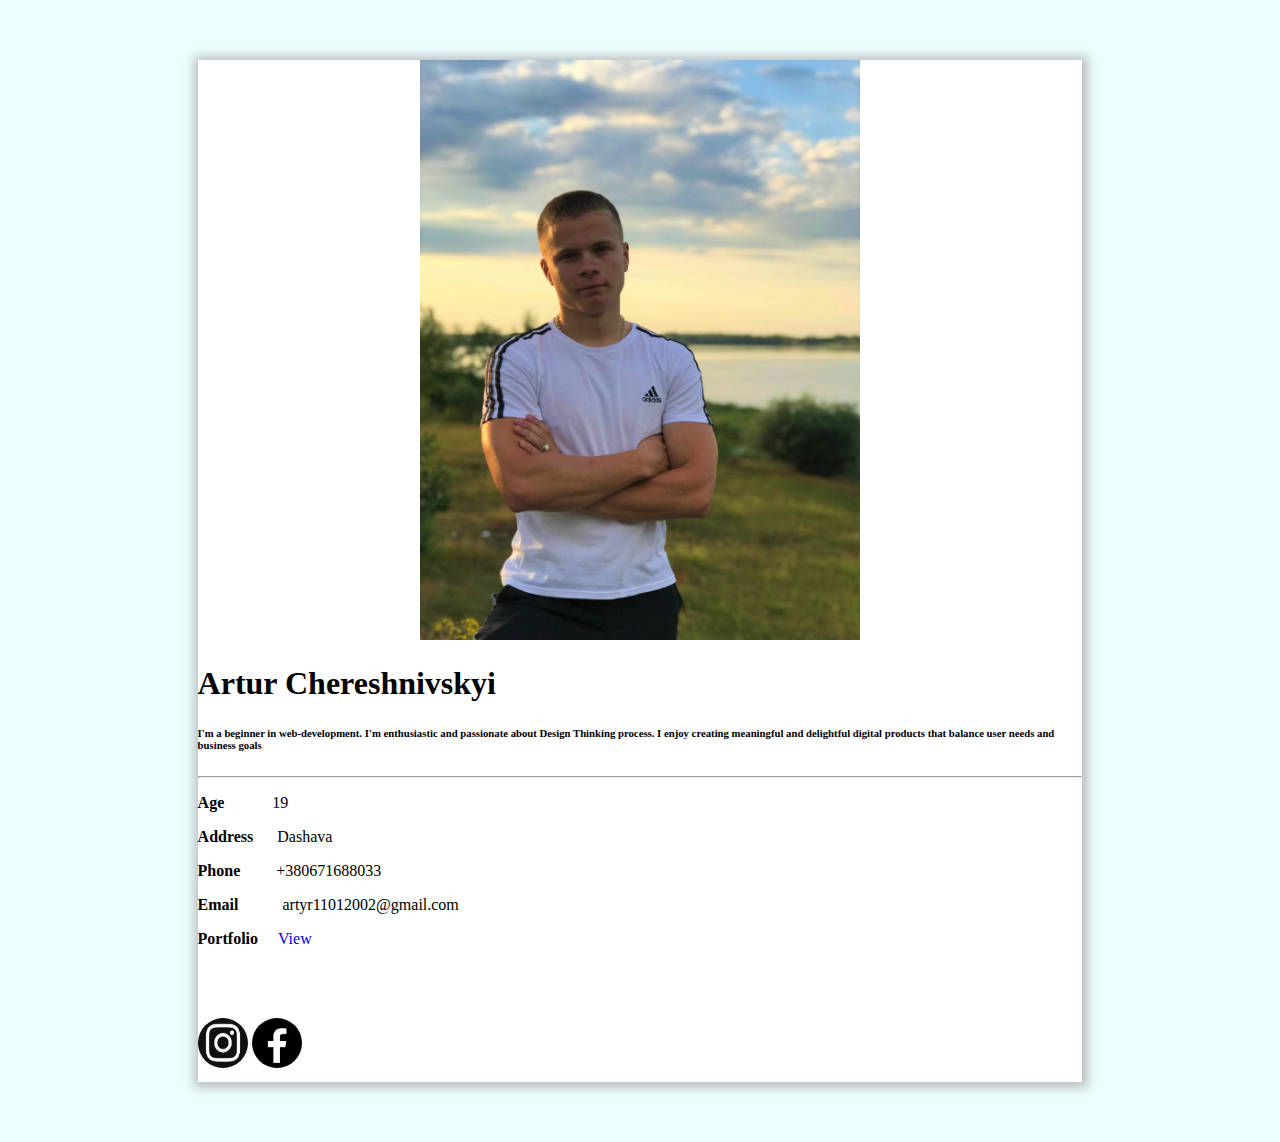
<file: main.html>
<!DOCTYPE html>
<html lang="en">

<head>
    <meta charset="UTF-8">
    <meta http-equiv="X-UA-Compatible" content="IE=edge">
    <meta name="viewport" content="width=device-width, initial-scale=1.0">
    <title>Artur Cheresh</title>
    <link href="https://cdn.jsdelivr.net/npm/bootstrap@5.2.0-beta1/dist/css/bootstrap.min.css" rel="stylesheet" integrity="sha384-0evHe/X+R7YkIZDRvuzKMRqM+OrBnVFBL6DOitfPri4tjfHxaWutUpFmBp4vmVor" crossorigin="anonymous">
    <script src="https://cdn.jsdelivr.net/npm/bootstrap@5.1.3/dist/js/bootstrap.bundle.min.js" integrity="sha384-ka7Sk0Gln4gmtz2MlQnikT1wXgYsOg+OMhuP+IlRH9sENBO0LRn5q+8nbTov4+1p" crossorigin="anonymous"></script>
    <link rel="stylesheet" type="text/css" href="style.css">
</head>

<body>
   
   <div class="big d-flex flex-row">
    <div class="oze">
        <img src="img/ozero.jfif" alt="ozeroo" class="oz">
    </div>
    <div class="con_2 ms-5 mt-5">
        <div>
        <h1>Artur Chereshnivskyi</h1>
        <h6 class="me-5 info">I'm a beginner in web-development. I'm enthusiastic and passionate about Design Thinking process. I enjoy creating meaningful and delightful digital products that balance user needs and business goals</h6>
        <hr>
        <p><b>Age</b>&nbsp;&nbsp;&nbsp;&nbsp;&nbsp;&nbsp;&nbsp;&nbsp;&nbsp;&nbsp;&nbsp;&nbsp;19</p>
        <p><b>Address</b>&nbsp;&nbsp;&nbsp;&nbsp;&nbsp;&nbsp;Dashava</p>
        <p><b>Phone</b>&nbsp;&nbsp;&nbsp;&nbsp;&nbsp;&nbsp;&nbsp;&nbsp;&nbsp;+380671688033</p>
        <p><b>Email</b>&nbsp;&nbsp;&nbsp;&nbsp;&nbsp;&nbsp;&nbsp;&nbsp;&nbsp;&nbsp;&nbsp;artyr11012002@gmail.com</p>
        <p><b>Portfolio</b>&nbsp;&nbsp;&nbsp;&nbsp;&nbsp;<a href="Portfolio.html" class="portfol">View</a></p>
    </div>
    <div class="con_3 d-flex justify-content-around">
        <a href="https://instagram.com/10_artur_chereshnivskyy?igshid=YmMyMTA2M2Y=" target="_blank"><img src="img/instagram.png" alt="insta" class="soc"/></a>
        <a href="https://www.facebook.com/artur.chereshnivskyy" target="_blank"><img src="img/Facebook.png" alt="faceb" class="soc"/></a>
    </div>
    </div>
   </div>
</body>

</html>
</file>
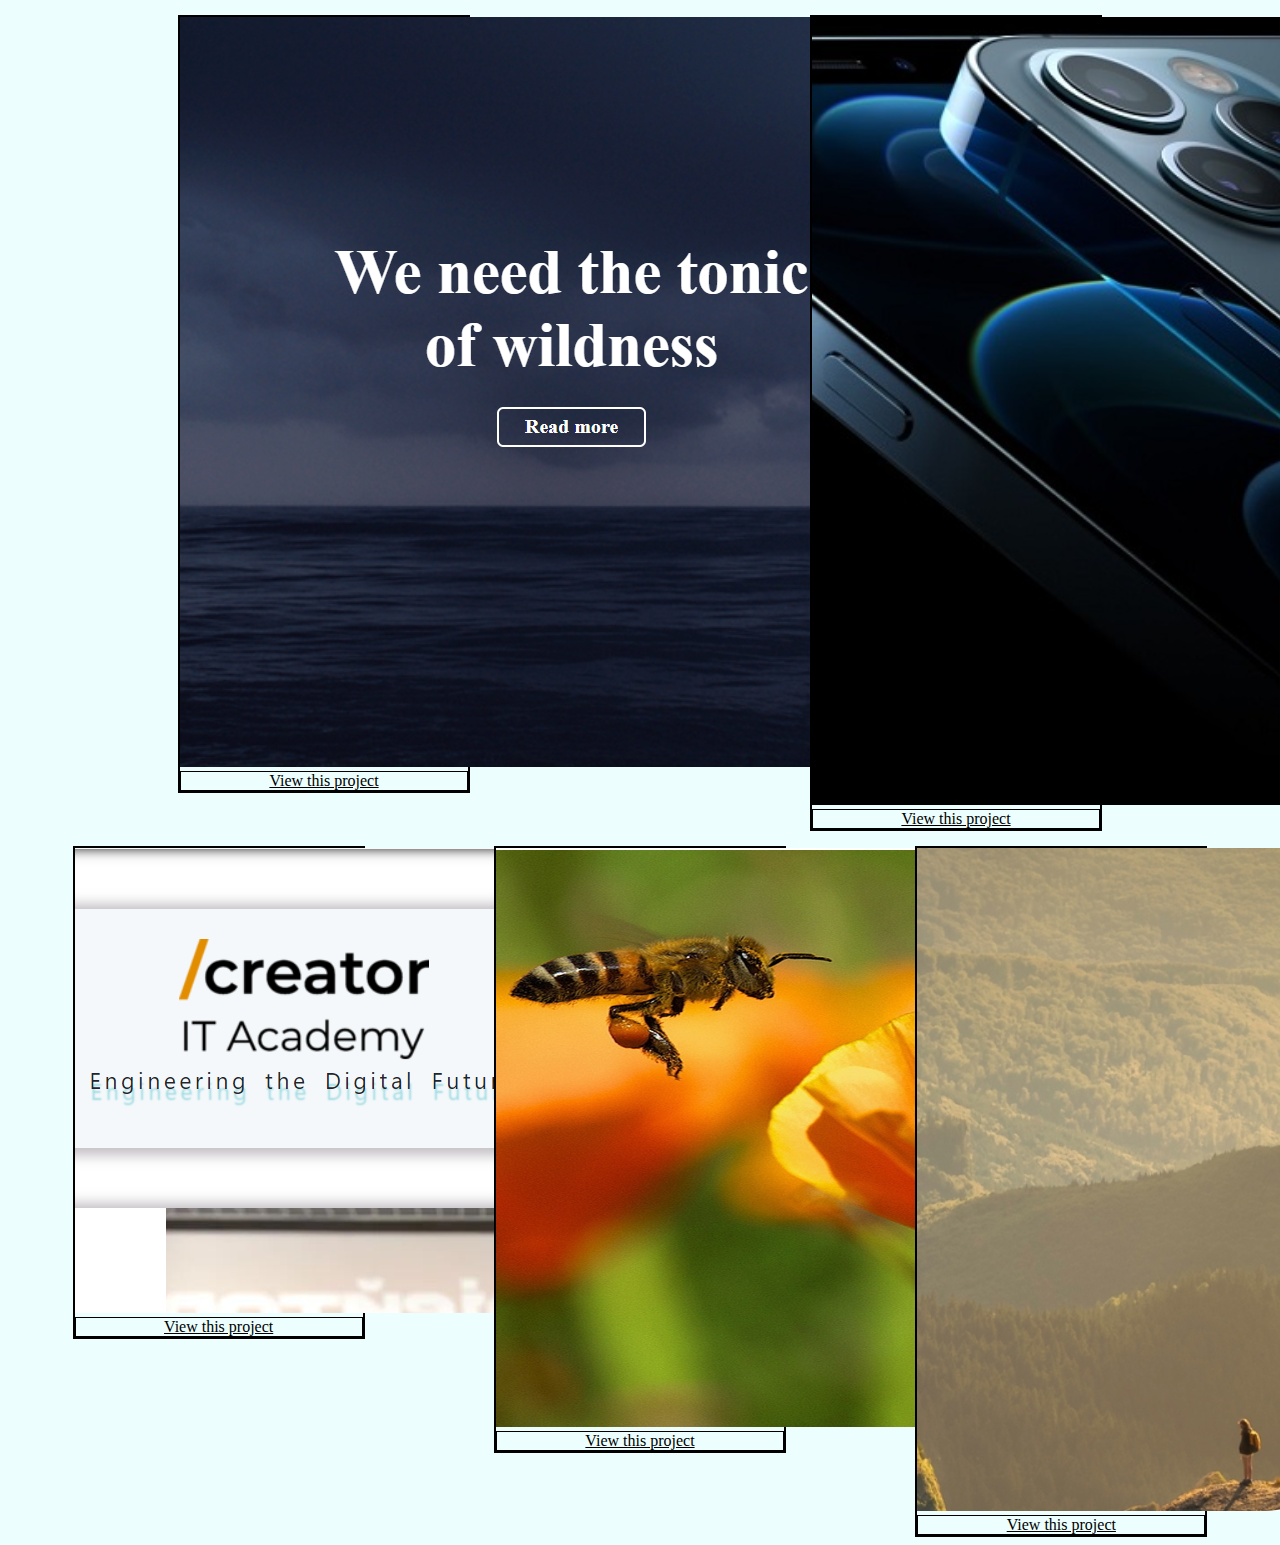
<file: Portfolio.html>
<!DOCTYPE html>
<html lang="en">

<head>
    <meta charset="UTF-8">
    <meta http-equiv="X-UA-Compatible" content="IE=edge">
    <meta name="viewport" content="width=device-width, initial-scale=1.0">
    <title>Artur Cheresh</title>
    <link href="https://cdn.jsdelivr.net/npm/bootstrap@5.2.0-beta1/dist/css/bootstrap.min.css" rel="stylesheet" integrity="sha384-0evHe/X+R7YkIZDRvuzKMRqM+OrBnVFBL6DOitfPri4tjfHxaWutUpFmBp4vmVor" crossorigin="anonymous">
    <script src="https://cdn.jsdelivr.net/npm/bootstrap@5.1.3/dist/js/bootstrap.bundle.min.js" integrity="sha384-ka7Sk0Gln4gmtz2MlQnikT1wXgYsOg+OMhuP+IlRH9sENBO0LRn5q+8nbTov4+1p" crossorigin="anonymous"></script>
    <link rel="stylesheet" type="text/css" href="style.css">
</head>

<body>
  <div class="c-1">
    <div class="">
    <div class="card card-1" style="width: 18rem;">
        <img src="img/Black sea.png" class="card-img-top" alt="black-sea">
        <div class="card-body">
          <a href="Black_sea/14.html" target="_blank" class="btn">View this project</a>
        </div>
      </div>
    </div>
    <div class="">
      <div class="card card-2" style="width: 18rem;">
        <img src="img/Iphone.png" class="card-img-top" alt="iphone">
        <div class="card-body">
          <a href="Iphone/index.html" target="_blank" class="btn">View this project</a>
        </div>
      </div>
    </div>
    </div>
    <div class="c-2">
      <div class="">
      <div class="card card-3" style="width: 18rem;">
        <img src="img/Creator.png" class="card-img-top" alt="creator">
        <div class="card-body">
          <a href="Creator/Creator.html" target="_blank" class="btn">View this project</a>
        </div>
      </div>
    </div>
    <div class="">
      <div class="card card-4" style="width: 18rem;">
        <img src="img/bjola.png" class="card-img-top" alt="bjolla">
        <div class="card-body">
          <a href="Bjola/13.html" target="_blank" class="btn">View this project</a>
        </div>
      </div>
    </div>
    <div class="">
      <div class="card card-5" style="width: 18rem;">
        <img src="img/Peaks.png" class="card-img-top" alt="peaks">
        <div class="card-body">
          <a href="Peaks/Peaks.html" target="_blank" class="btn">View this project</a>
        </div>
      </div>
      </div>
    </div>
</body>

</html>
</file>
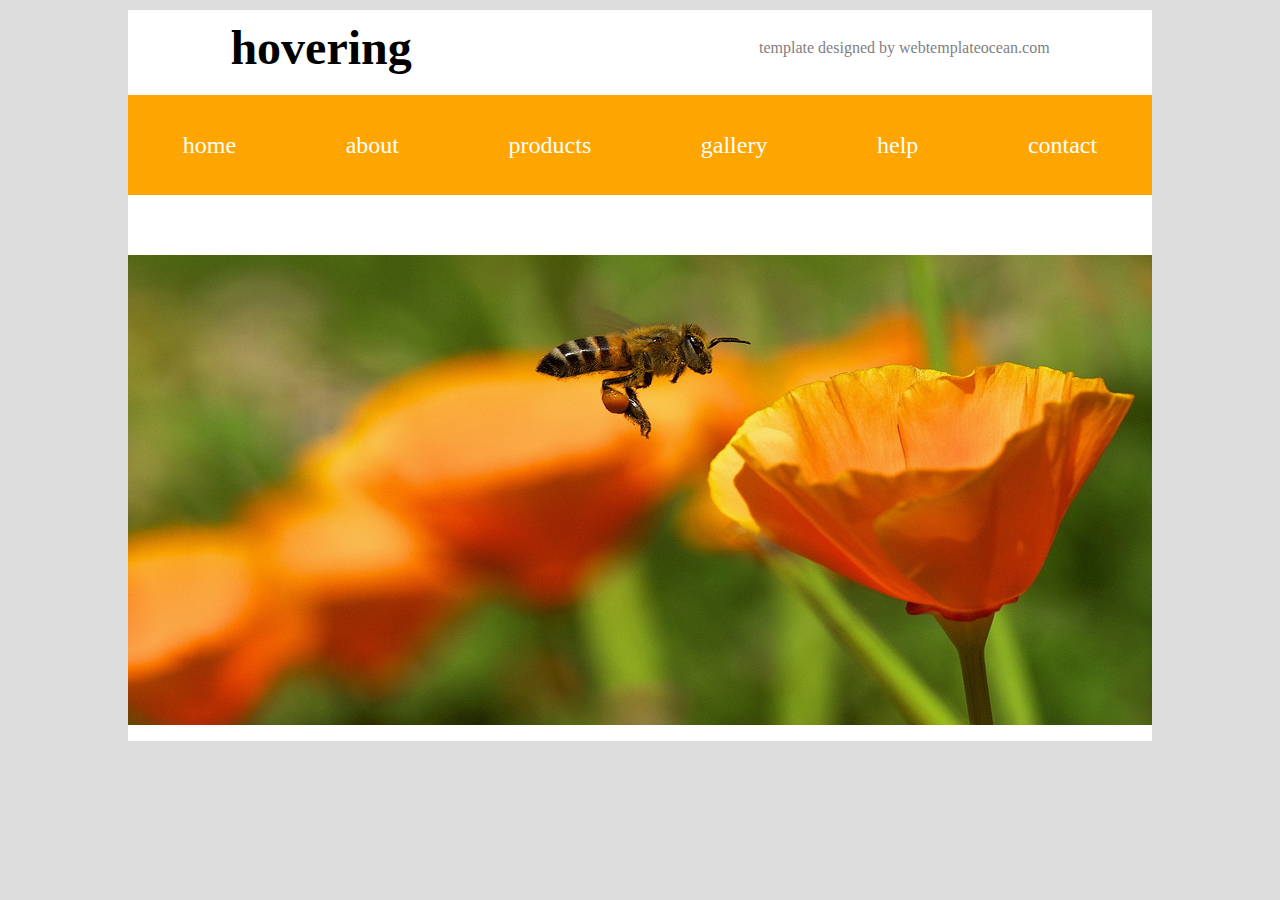
<file: Bjola/13.html>
<!DOCTYPE html>
<html lang="en">

<head>
    <meta charset="UTF-8">
    <meta http-equiv="X-UA-Compatible" content="IE=edge">
    <meta name="viewport" content="width=device-width, initial-scale=1.0">
    <title>13</title>
    <link rel="stylesheet" type="text/css" href="style.css">
</head>

<body>
    <div class="ex big">
        <div class="ex first">
            <h1 class="f1">hovering</h1>
            <div class="f1 tem">template designed by webtemplateocean.com</div>
        </div>
        <div class="ex second">
            <a href="#">home</a>
            <a href="#">about</a>
            <a href="#">products</a>
            <a href="#">gallery</a>
            <a href="#">help</a>
            <a href="#">contact</a>
        </div>
        <div class="ex third">
            <img src="bee.jpg" alt="beee">
        </div>
    </div>
</body>

</html>
</file>
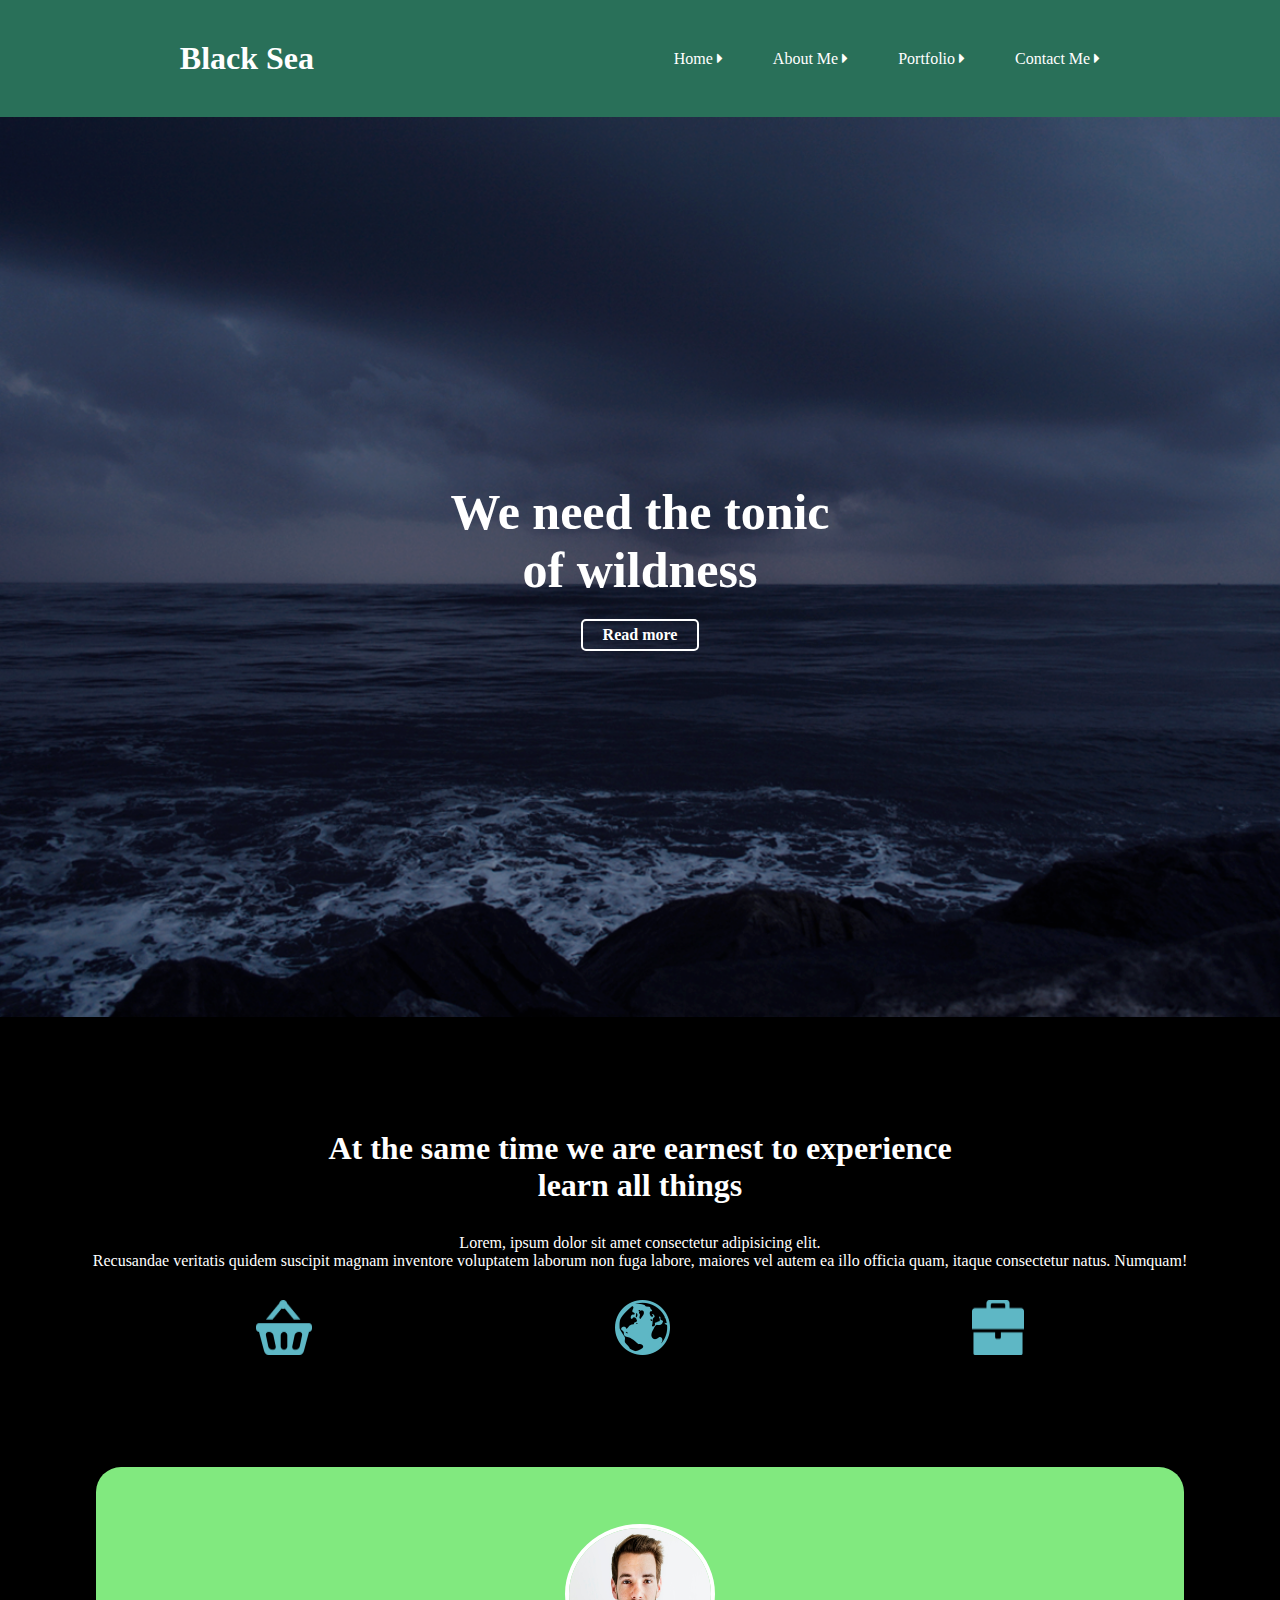
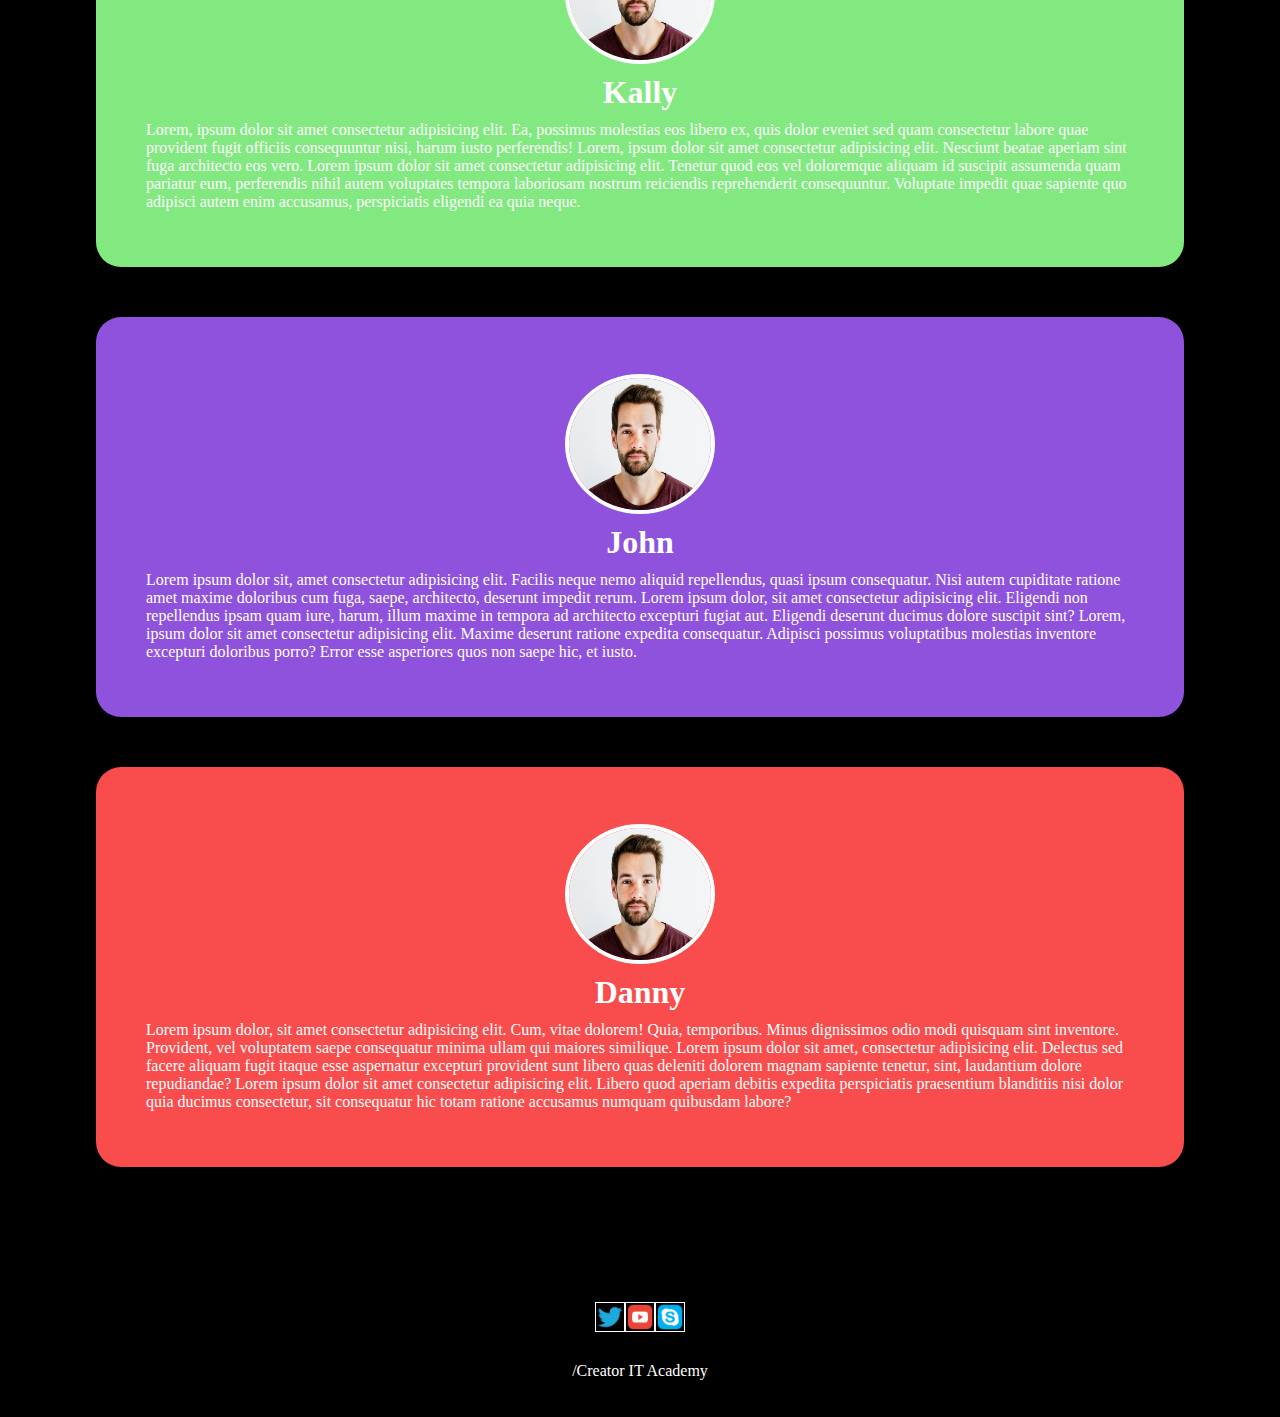
<file: Black_sea/14.html>
<!DOCTYPE html>
<html lang="en">

<head>
    <meta charset="UTF-8">
    <meta http-equiv="X-UA-Compatible" content="IE=edge">
    <meta name="viewport" content="width=device-width, initial-scale=1.0">
    <title>14</title>
    <link rel="stylesheet" type="text/css" href="style.css">
    <link rel='stylesheet' href='https://cdnjs.cloudflare.com/ajax/libs/font-awesome/4.7.0/css/font-awesome.min.css'>
</head>

<body>
    <div class="big">
        <div class="menu">
            <div class="m1">
                <h1>Black Sea</h1>
            </div>
            <div class="m2">
                <a href="#">Home <i class='fa fa-caret-right'></i></a>
                <a href="#">About Me <i class='fa fa-caret-right'></i></a>
                <a href="#">Portfolio <i class='fa fa-caret-right'></i></a>
                <a href="#">Contact Me <i class='fa fa-caret-right'></i></a>
            </div>
        </div>
        <div class="sea">
            <h1 class="hh1">We need the tonic <br> of wildness</h1>
            <a href="#" class="but">Read more</a>
        </div>
        <div class="small">
            <div class="s1">
                <h1>At the same time we are earnest to experience <br>learn all things</h1>
            </div>
            <div class="s2">
                <p>Lorem, ipsum dolor sit amet consectetur adipisicing elit. <br> Recusandae veritatis quidem suscipit magnam inventore voluptatem laborum non fuga labore, maiores vel autem ea illo officia quam, itaque consectetur natus. Numquam!</p>
            </div>
            <div class="s3">
                <img src="Shape 2.png" alt="sh2">
                <img src="Shape 3.png" alt="sh3">
                <img src="Shape 4.png" alt="sh4">
            </div>
        </div>
        <div class="blocks-3">
            <div class="block one">
                <img src="photo.jpeg" alt="Kally" class="ava">
                <h1 class="name">Kally</h1>
                <p>Lorem, ipsum dolor sit amet consectetur adipisicing elit. Ea, possimus molestias eos libero ex, quis dolor eveniet sed quam consectetur labore quae provident fugit officiis consequuntur nisi, harum iusto perferendis! Lorem, ipsum dolor
                    sit amet consectetur adipisicing elit. Nesciunt beatae aperiam sint fuga architecto eos vero. Lorem ipsum dolor sit amet consectetur adipisicing elit. Tenetur quod eos vel doloremque aliquam id suscipit assumenda quam pariatur eum,
                    perferendis nihil autem voluptates tempora laboriosam nostrum reiciendis reprehenderit consequuntur. Voluptate impedit quae sapiente quo adipisci autem enim accusamus, perspiciatis eligendi ea quia neque.</p>
            </div>
            <div class="block two">
                <img src="photo.jpeg" alt="John" class="ava">
                <h1 class="name">John</h1>
                <p>Lorem ipsum dolor sit, amet consectetur adipisicing elit. Facilis neque nemo aliquid repellendus, quasi ipsum consequatur. Nisi autem cupiditate ratione amet maxime doloribus cum fuga, saepe, architecto, deserunt impedit rerum. Lorem ipsum
                    dolor, sit amet consectetur adipisicing elit. Eligendi non repellendus ipsam quam iure, harum, illum maxime in tempora ad architecto excepturi fugiat aut. Eligendi deserunt ducimus dolore suscipit sint? Lorem, ipsum dolor sit amet
                    consectetur adipisicing elit. Maxime deserunt ratione expedita consequatur. Adipisci possimus voluptatibus molestias inventore excepturi doloribus porro? Error esse asperiores quos non saepe hic, et iusto.</p>
            </div>
            <div class="block three">
                <img src="photo.jpeg" alt="Danny" class="ava">
                <h1 class="name">Danny</h1>
                <p>Lorem ipsum dolor, sit amet consectetur adipisicing elit. Cum, vitae dolorem! Quia, temporibus. Minus dignissimos odio modi quisquam sint inventore. Provident, vel voluptatem saepe consequatur minima ullam qui maiores similique. Lorem
                    ipsum dolor sit amet, consectetur adipisicing elit. Delectus sed facere aliquam fugit itaque esse aspernatur excepturi provident sunt libero quas deleniti dolorem magnam sapiente tenetur, sint, laudantium dolore repudiandae? Lorem
                    ipsum dolor sit amet consectetur adipisicing elit. Libero quod aperiam debitis expedita perspiciatis praesentium blanditiis nisi dolor quia ducimus consectetur, sit consequatur hic totam ratione accusamus numquam quibusdam labore?</p>
            </div>
        </div>
        <div class="last">
            <div class="emblem">
                <img src="twitter.png" alt="twit" class="pict">
                <img src="youtube.png" alt="yout" class="pict">
                <img src="skype.png" alt="skyp" class="pict">
            </div>
            <div class="it">
                <p>/Creator IT Academy</p>
            </div>
        </div>
    </div>
</body>

</html>
</file>
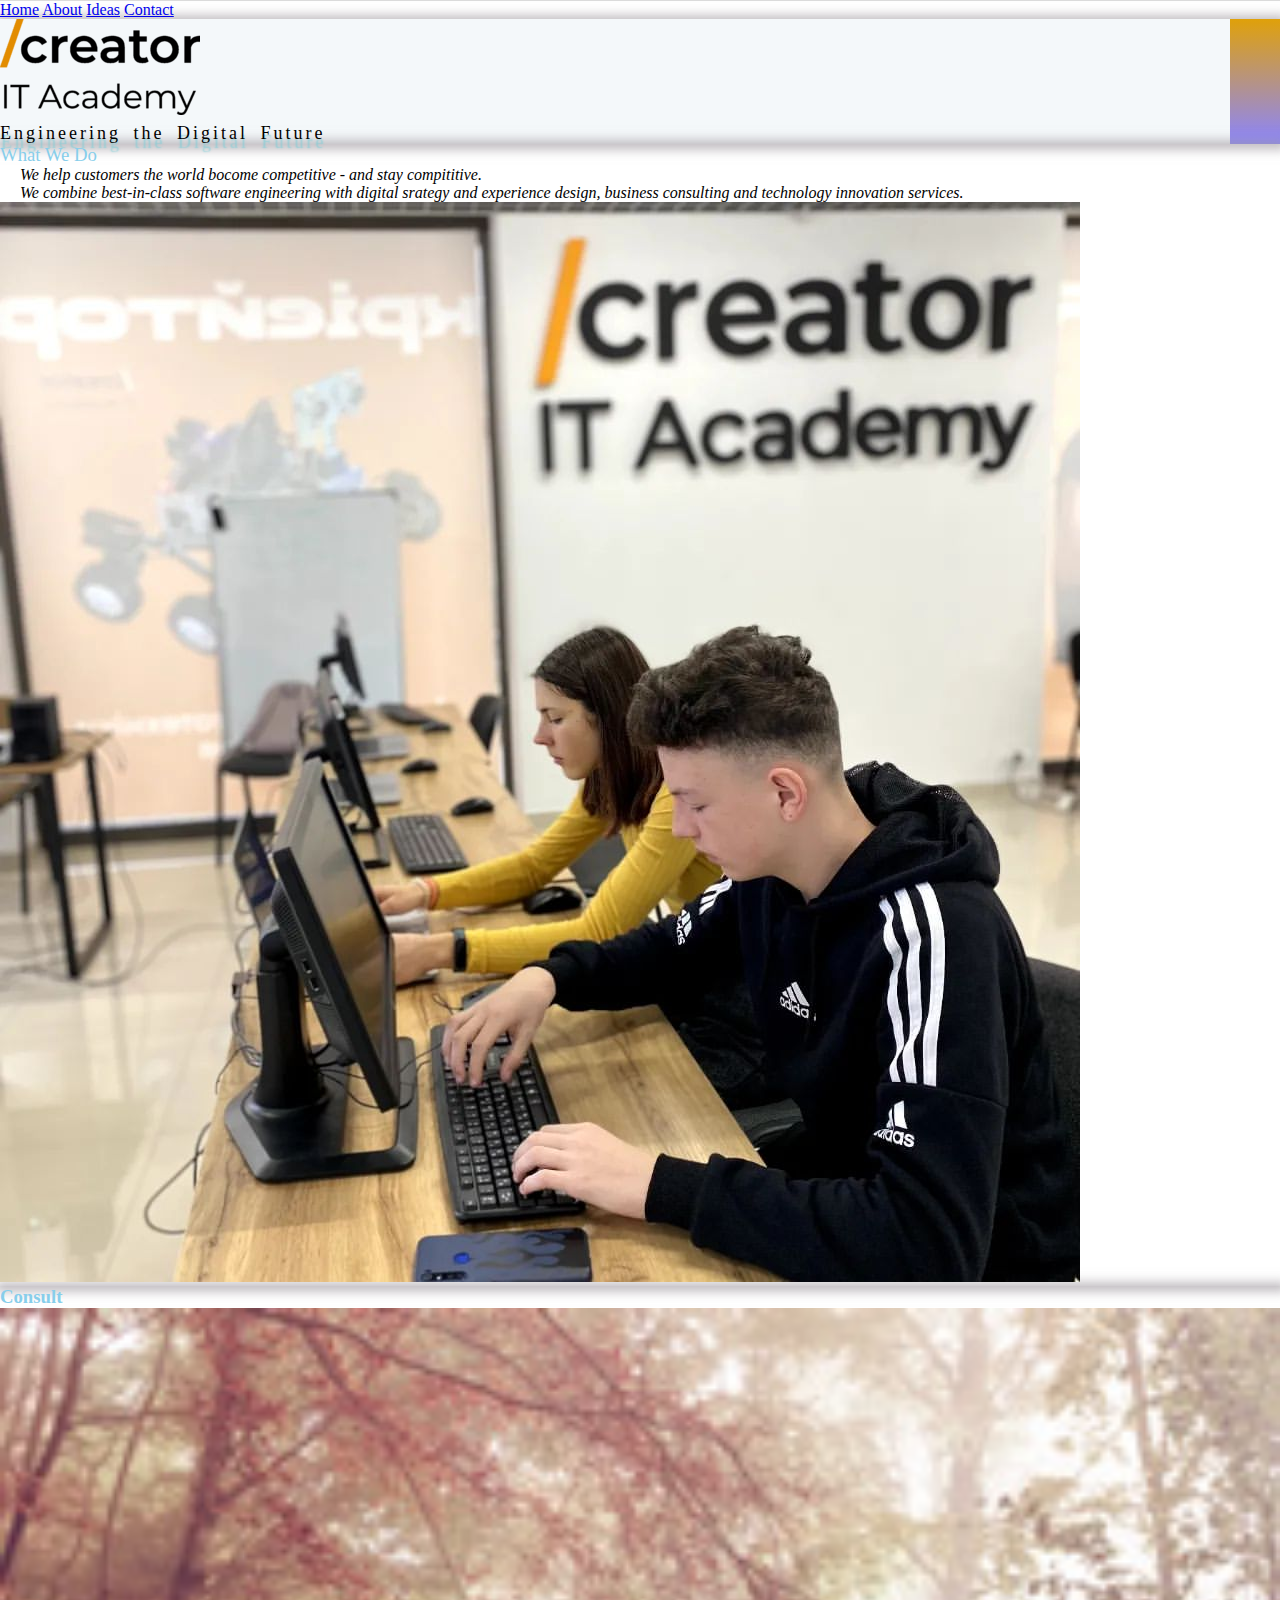
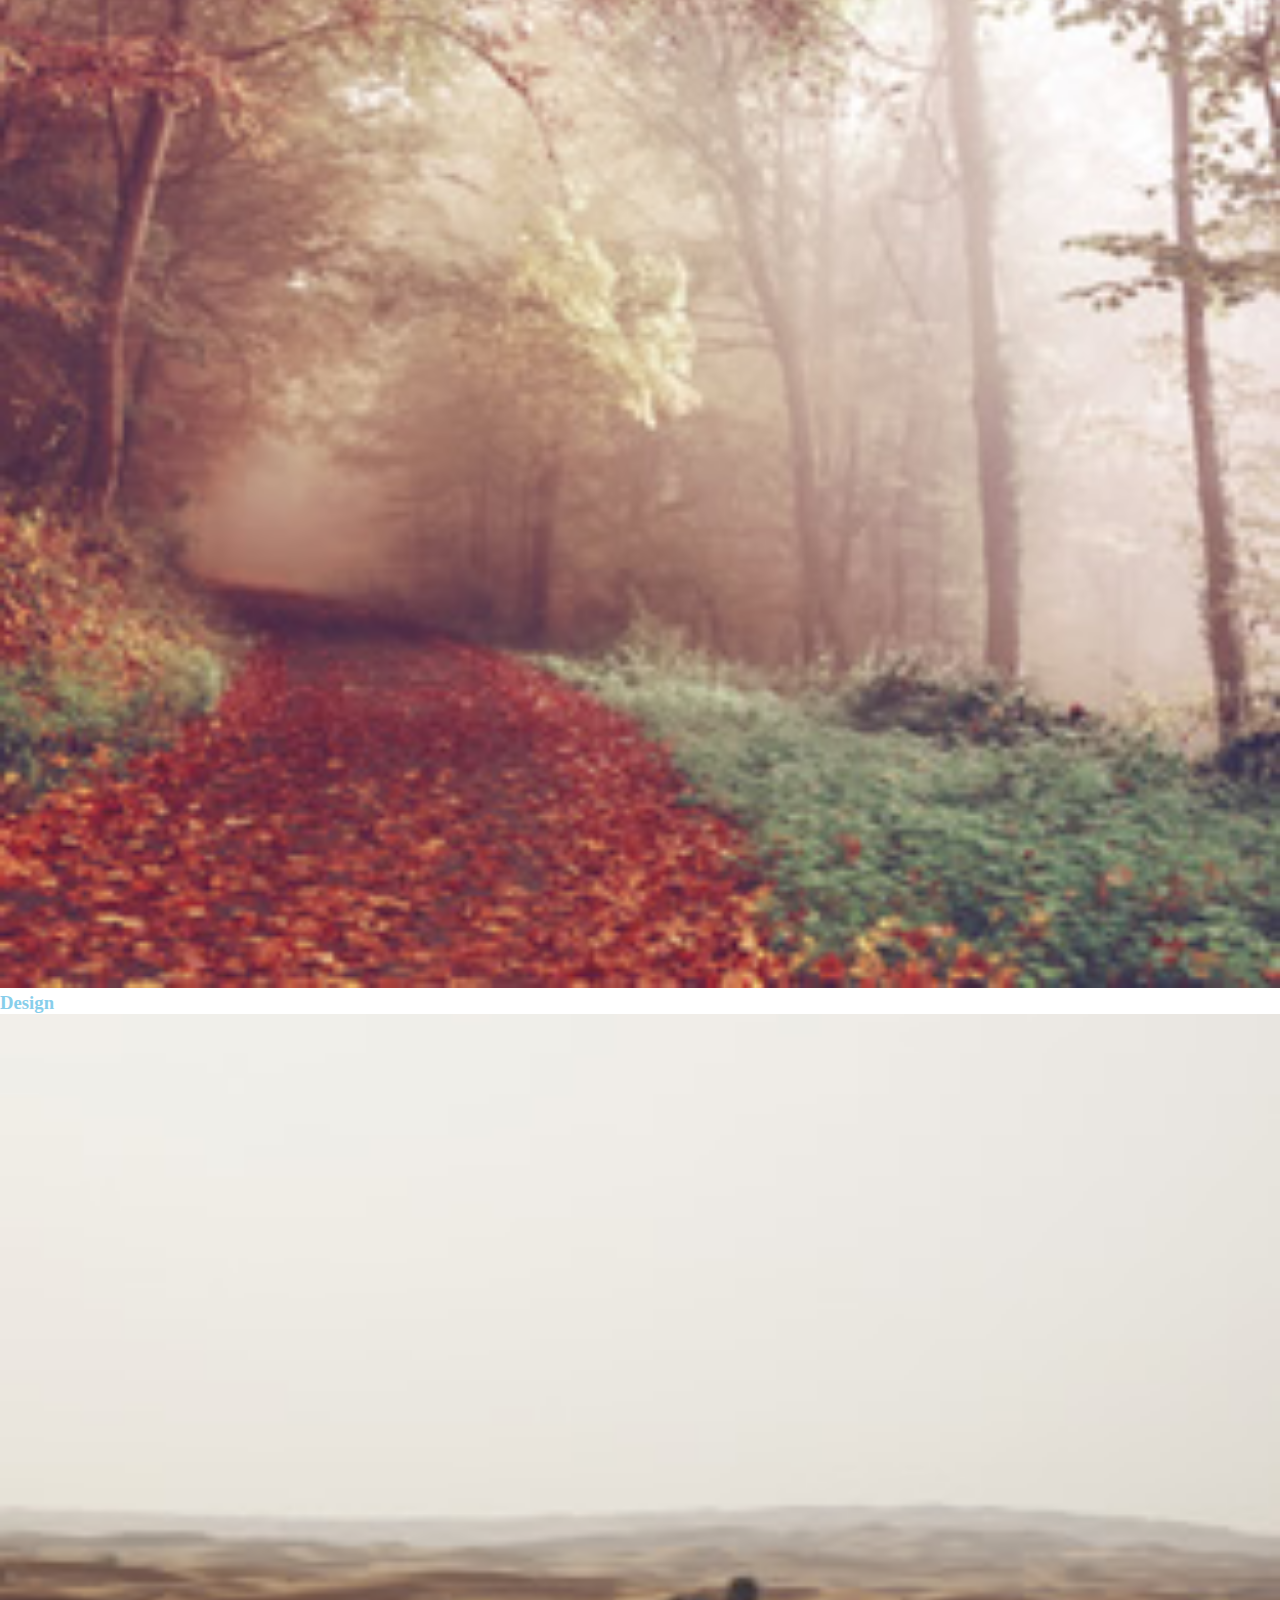
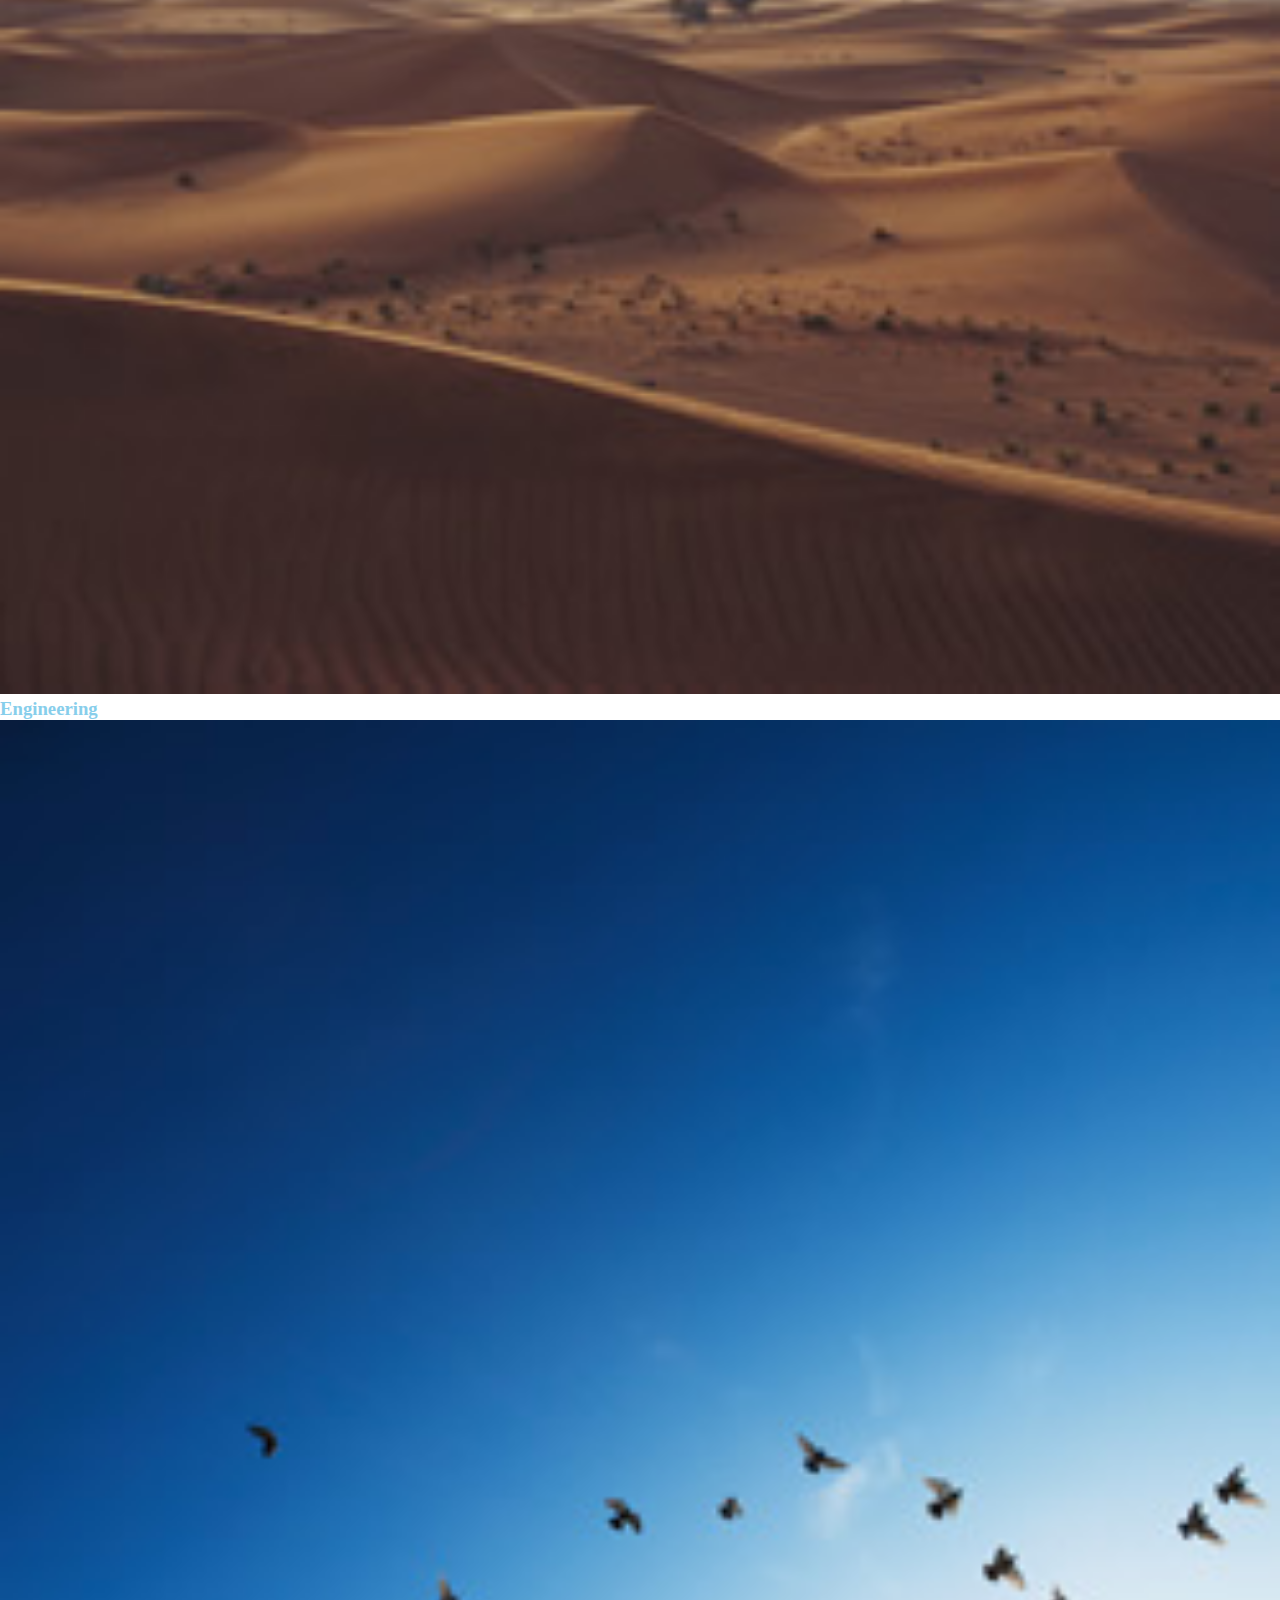
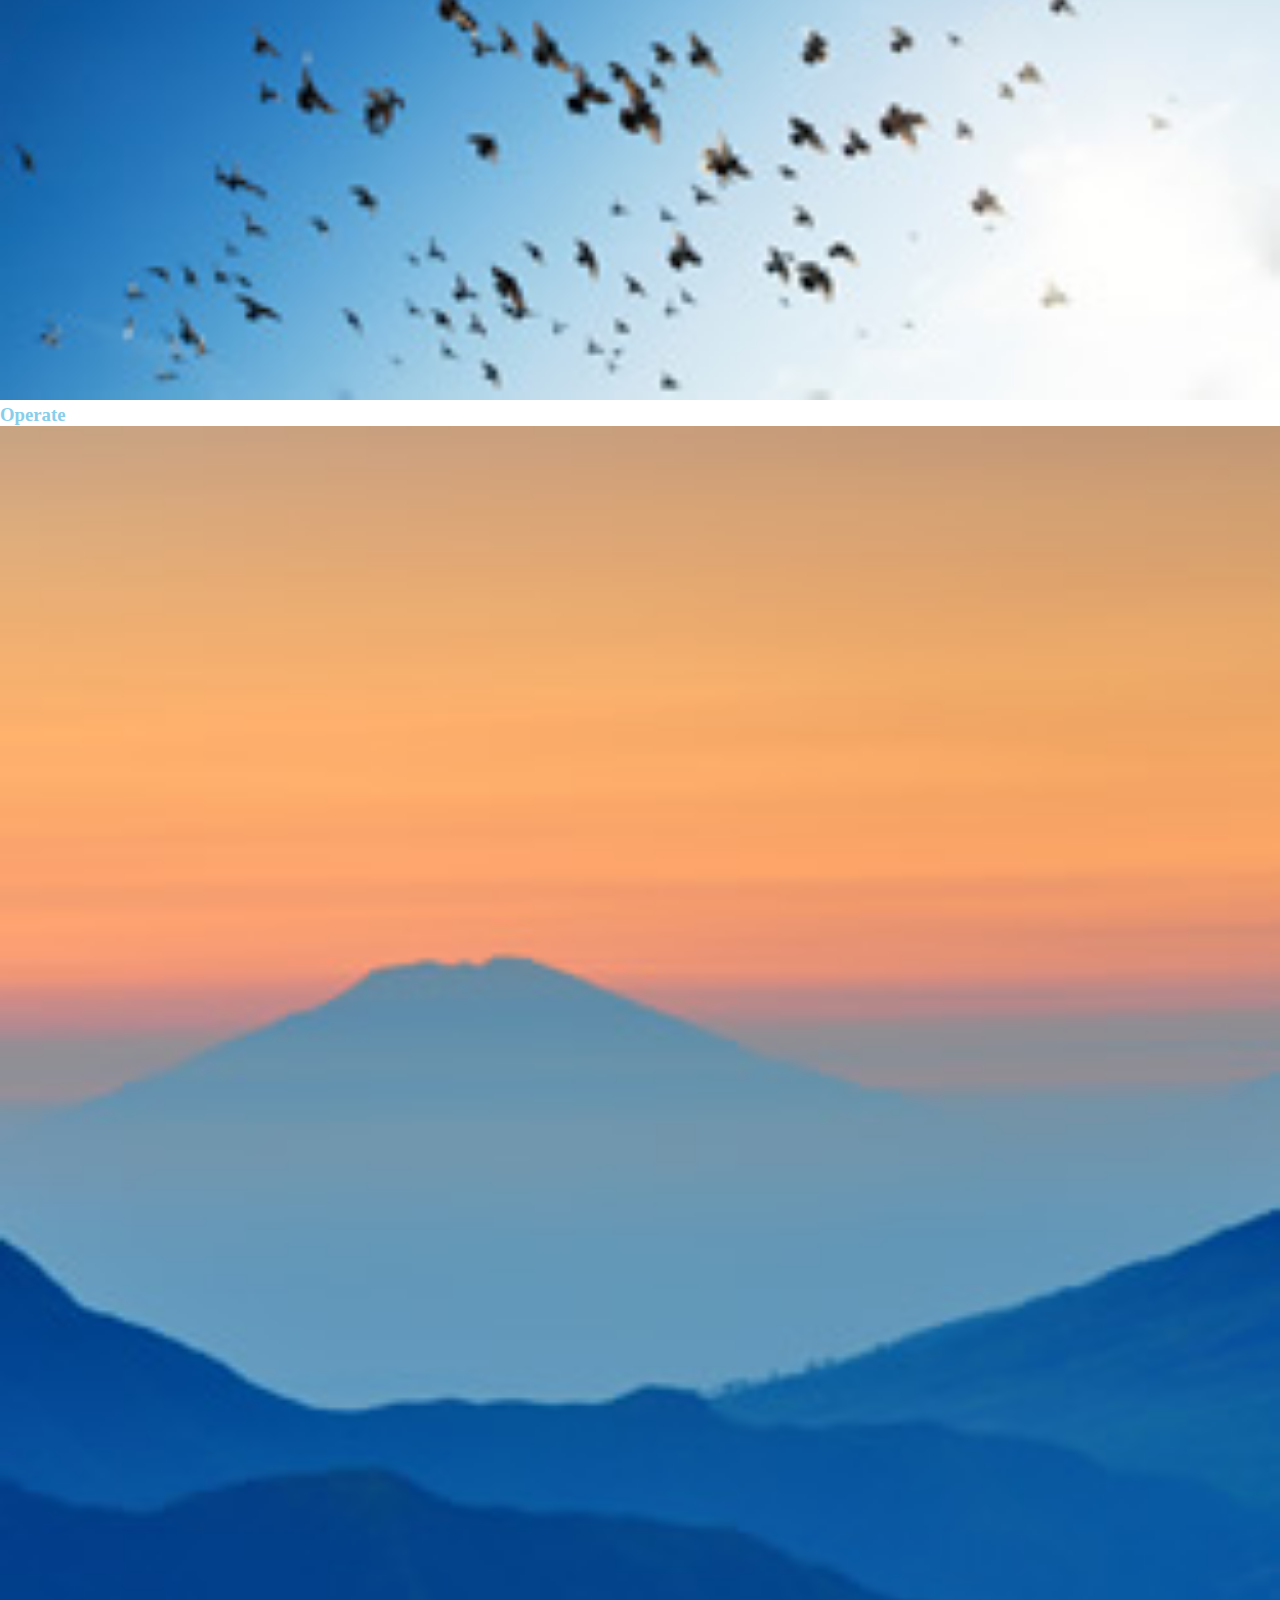
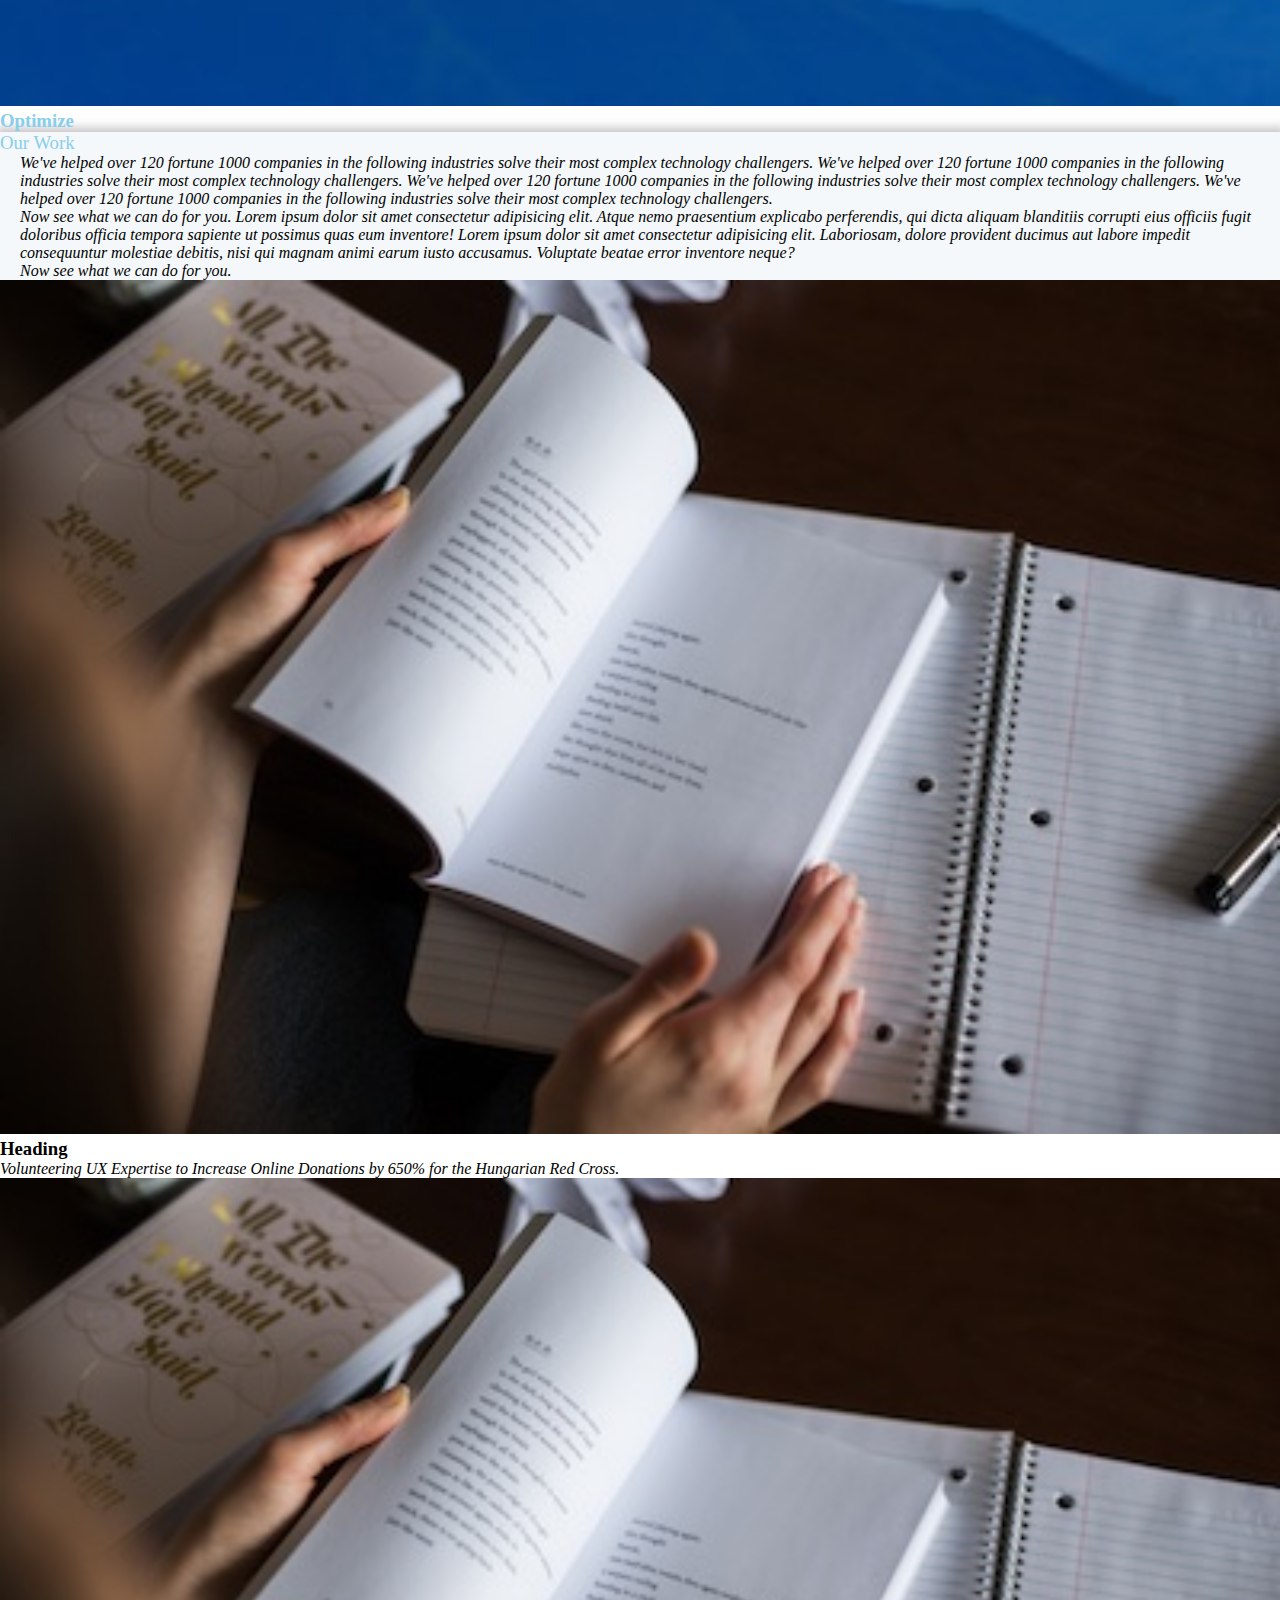
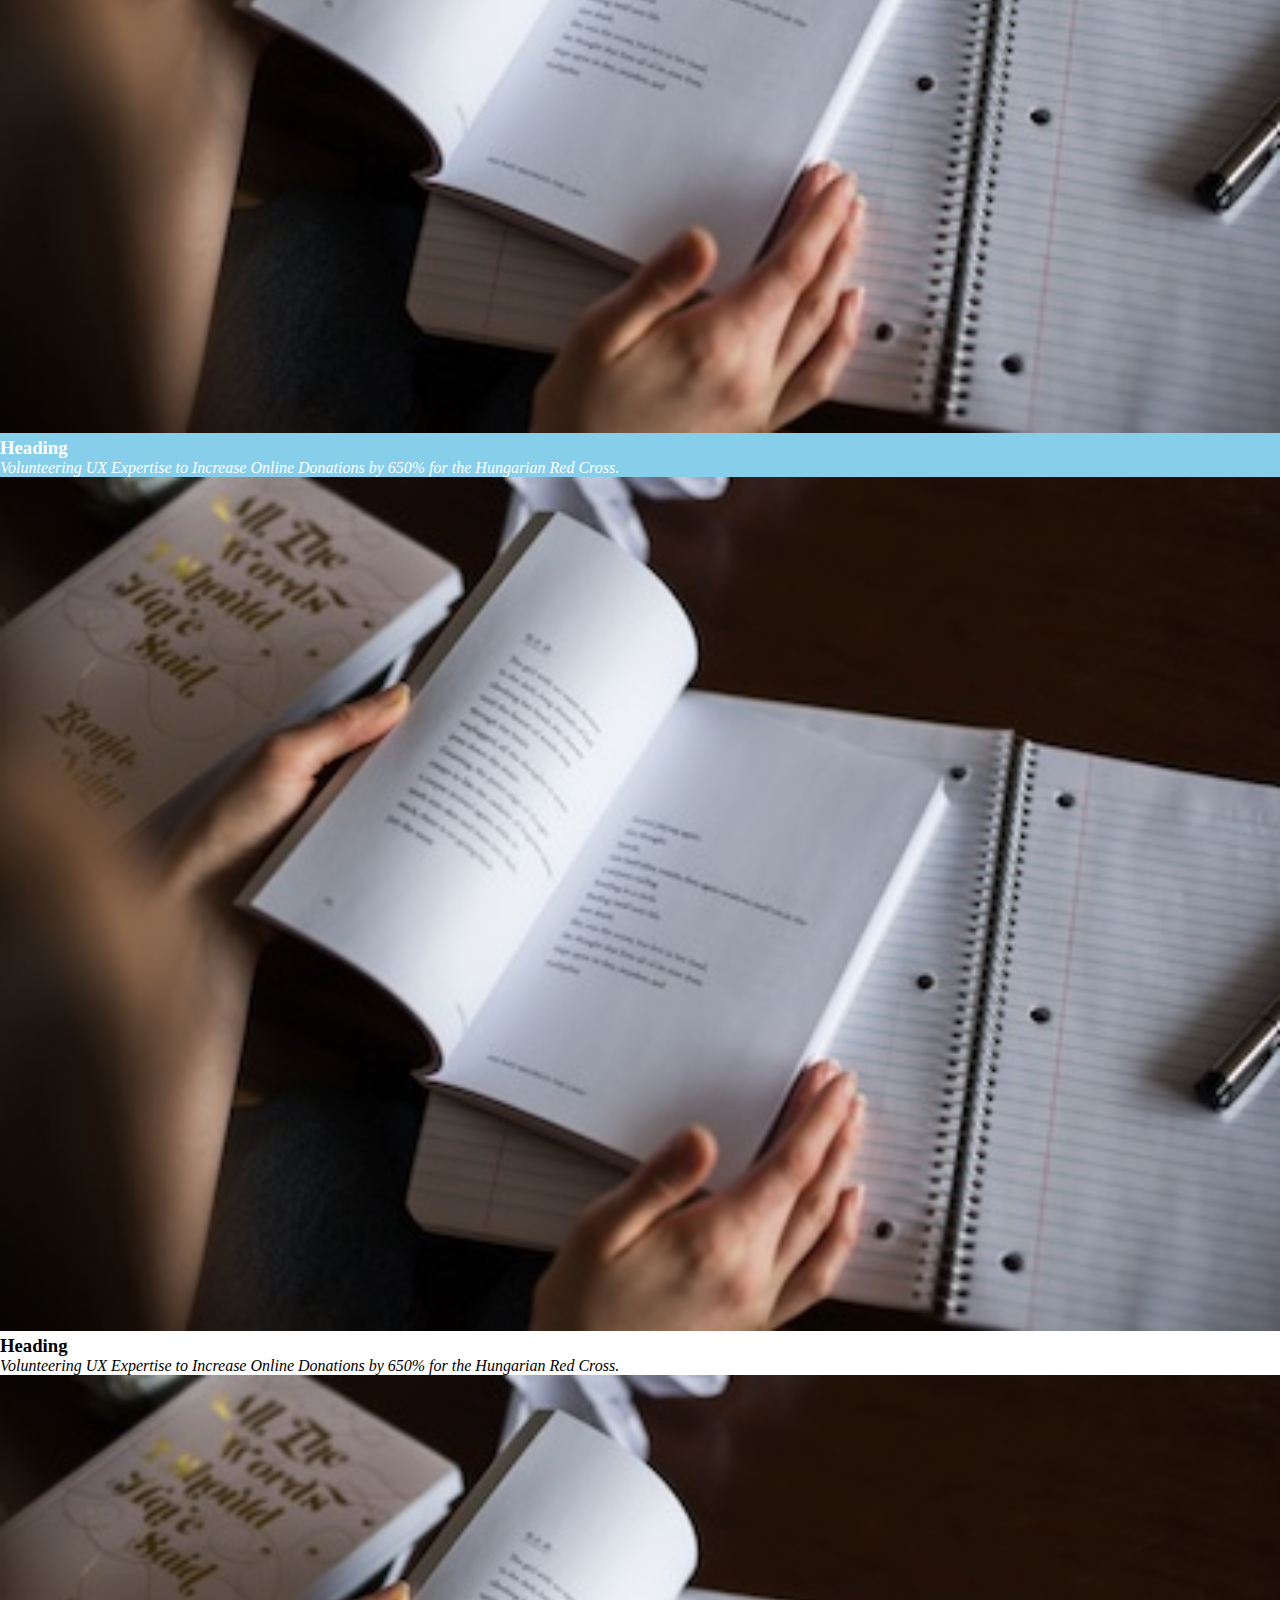
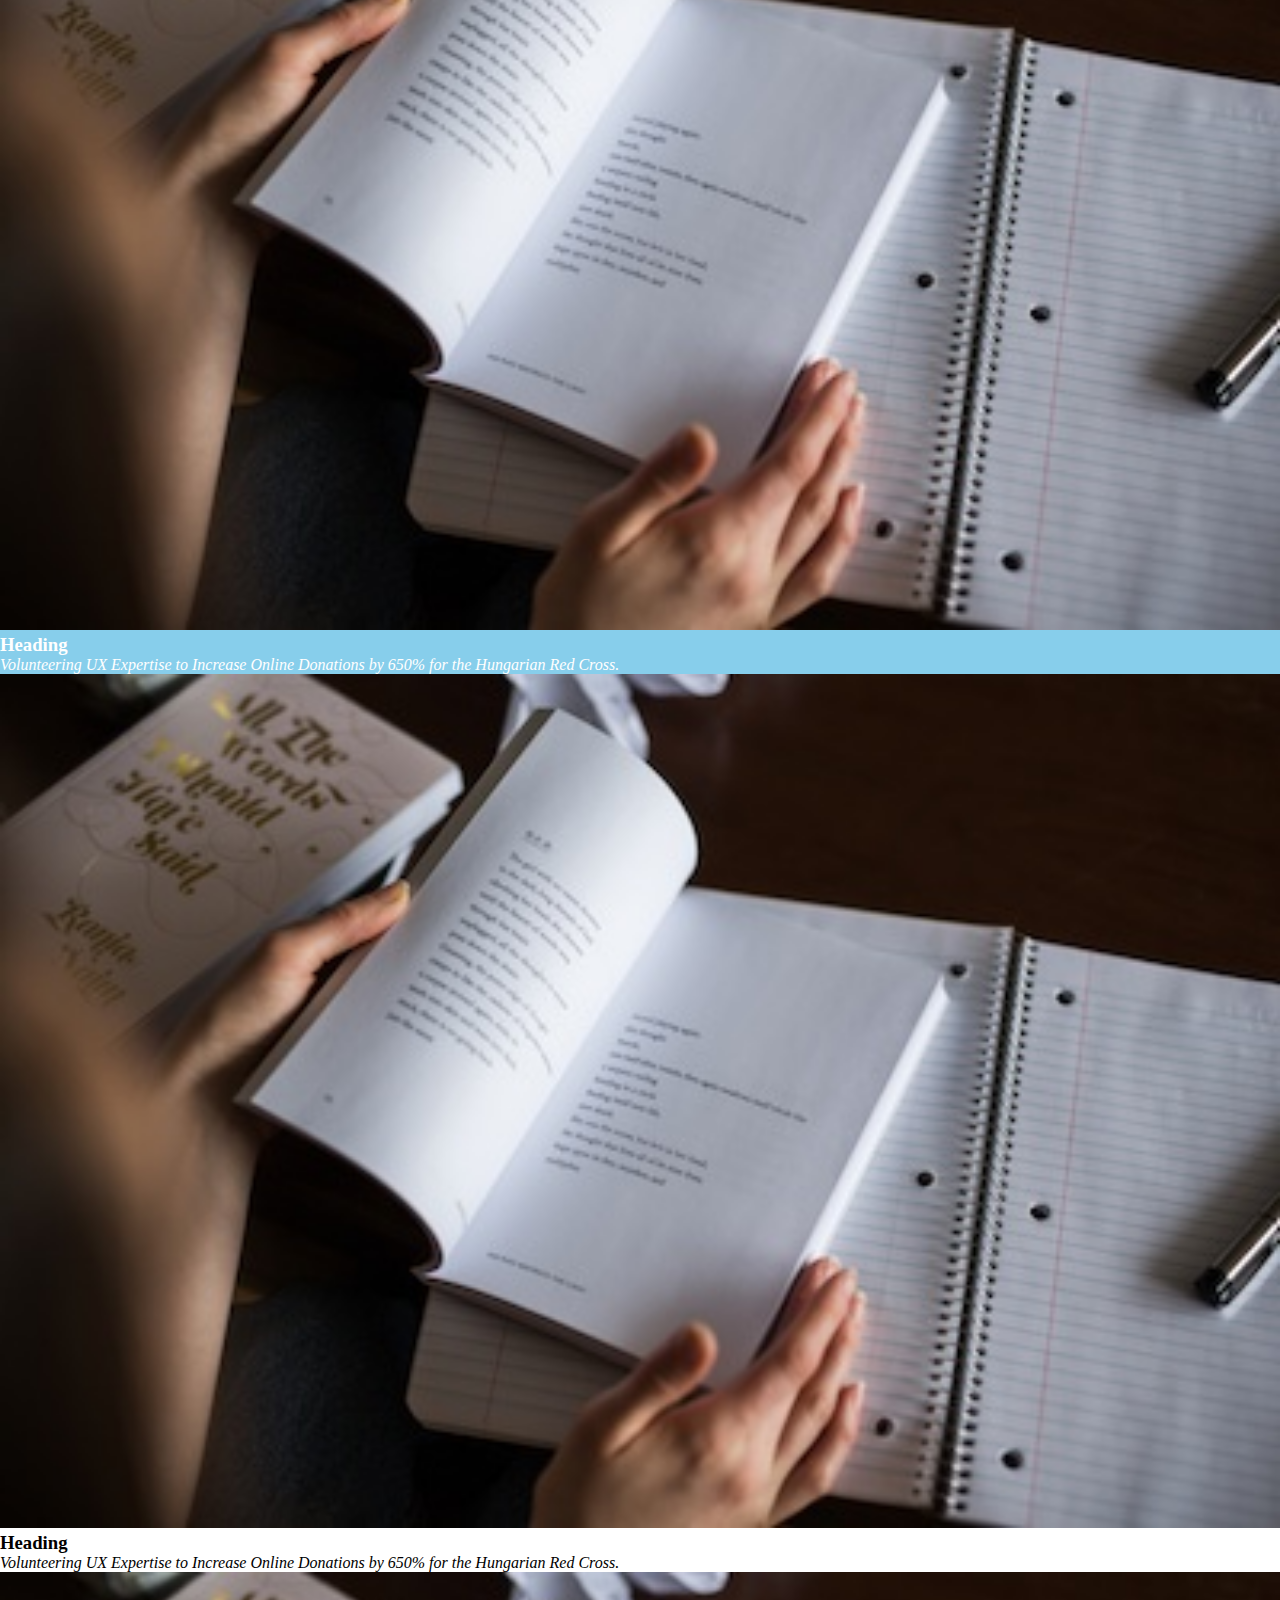
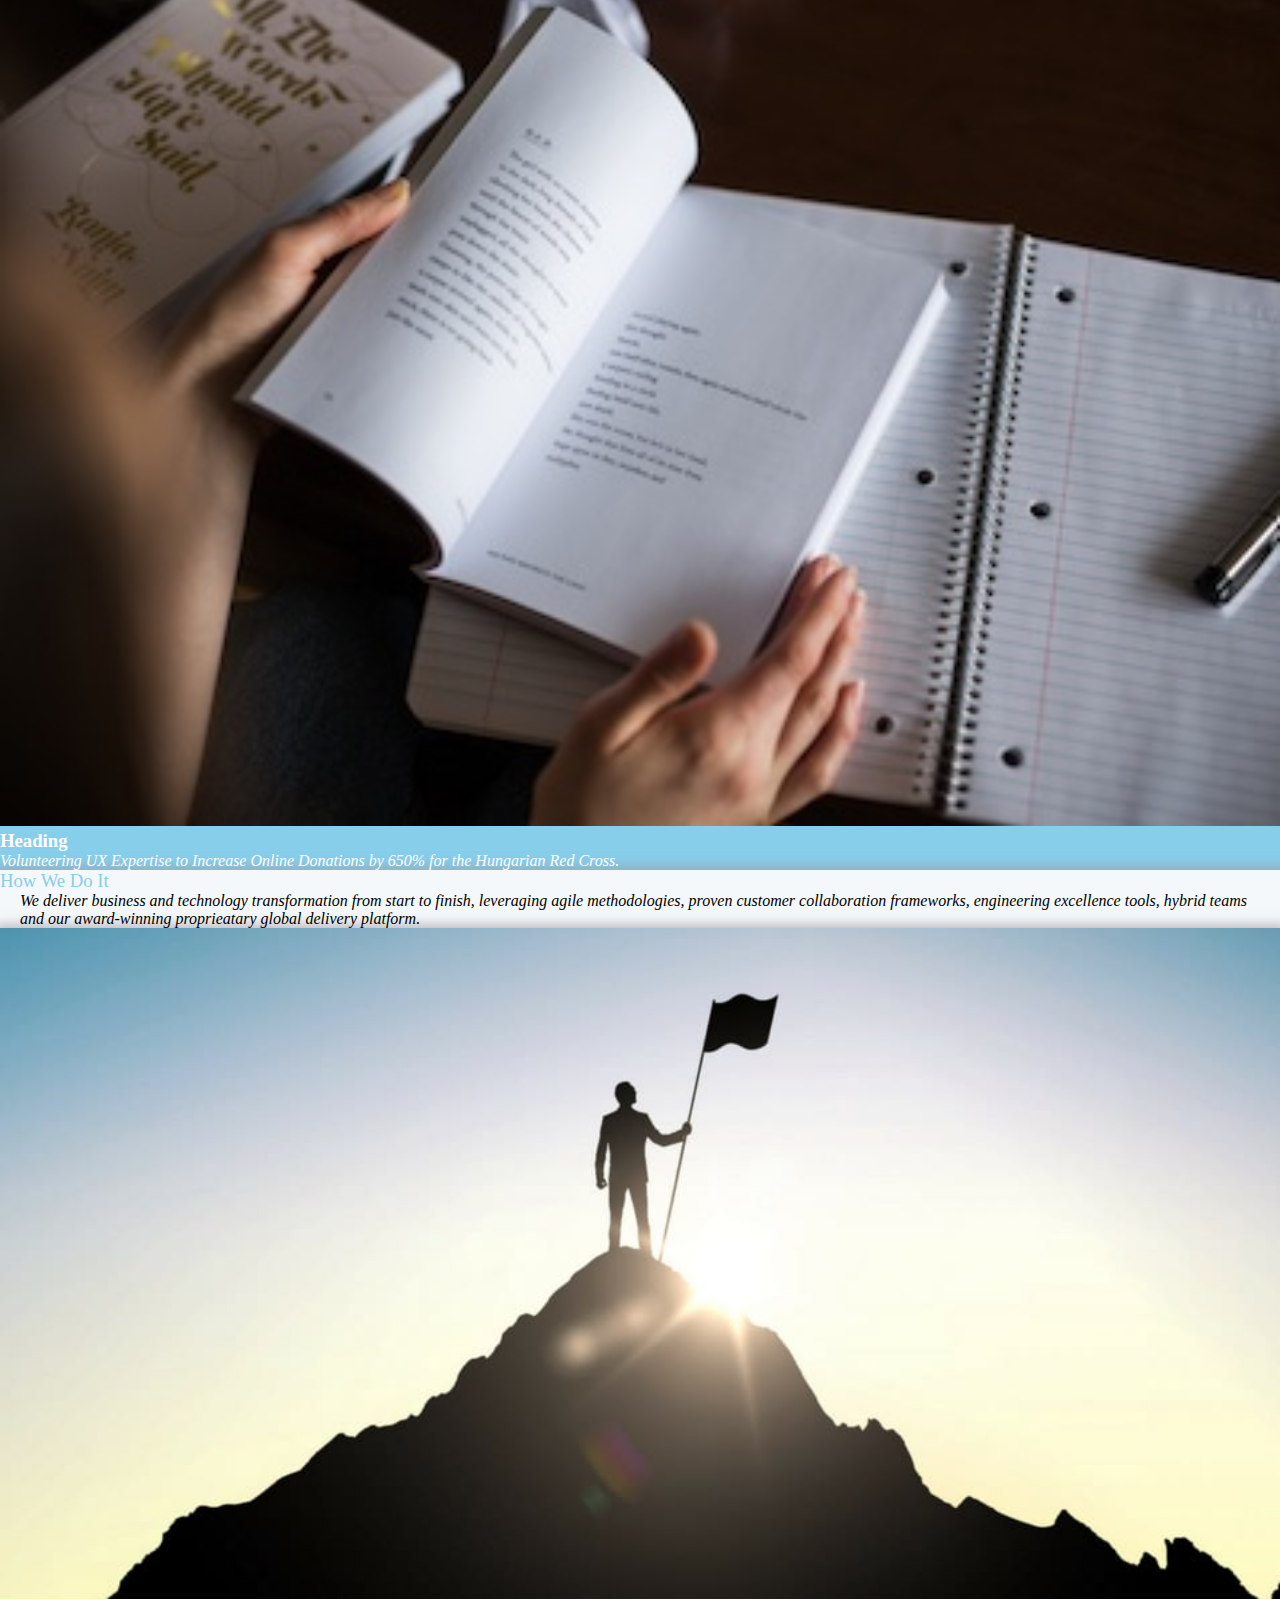
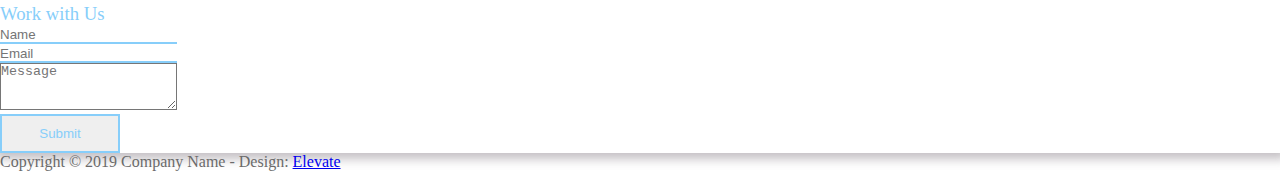
<file: Creator/Creator.html>
<!DOCTYPE html>
<html lang="en">

<head>
    <meta charset="UTF-8">
    <meta http-equiv="X-UA-Compatible" content="IE=edge">
    <meta name="viewport" content="width=device-width, initial-scale=1.0">
    <title>Creator</title>
    <link href="https://cdn.jsdelivr.net/npm/bootstrap@5.2.0-beta1/dist/css/bootstrap.min.css" rel="stylesheet" integrity="sha384-0evHe/X+R7YkIZDRvuzKMRqM+OrBnVFBL6DOitfPri4tjfHxaWutUpFmBp4vmVor" crossorigin="anonymous">
    <script src="https://cdn.jsdelivr.net/npm/bootstrap@5.1.3/dist/js/bootstrap.bundle.min.js" integrity="sha384-ka7Sk0Gln4gmtz2MlQnikT1wXgYsOg+OMhuP+IlRH9sENBO0LRn5q+8nbTov4+1p" crossorigin="anonymous"></script>
    <link rel="stylesheet" type="text/css" href="style.css">
</head>

<body>
    <div class="container-fluid">
        <div class="row">
            <nav class="navbar navbar-expand-lg navbar-light bg-light d-flex justify-content-evenly menu">
                <a class="nav-link" aria-current="page" href="#">Home</a>
                <a class="nav-link" href="#">About</a>
                <a class="nav-link" href="#">Ideas</a>
                <a class="nav-link" href="#" tabindex="-1" aria-disabled="true">Contact</a>
            </nav>
        </div>
    </div>
    <div class="container big shad mt-5">
        <div class="row d-flex justify-content-center">
            <div class="banner d-flex flex-column align-items-center p-4">
                <img src="img/logo.png" alt="log">
                <p class="eng">Engineering the Digital Future</p>
            </div>
        </div>
    </div>
    <div class="container shad mt-5">
        <div class="row d-flex align-items-center">
            <div class="col-12 col-md-5">
                <h3 class="wh text-center">What We Do</h3>
                <p class="pad">We help customers the world bocome competitive - and stay compititive.</p>
                <p class="pad">We combine best-in-class software engineering with digital srategy and experience design, business consulting and technology innovation services.</p>
            </div>
            <div class="col-12 col-md-7 p-0">
                <img src="img/creator.jpg" class="img-fluid" alt="creat">
            </div>
        </div>
    </div>
    <div class="container shad mt-5">
        <div class="row">
            <div class="col-4 d-flex align-items-center justify-content-center texttt">
                <h3>Consult</h3>
            </div>
            <div class="col-4 p-0">
                <img src="img/idea-01.jpg" class="img-fluid imggg" alt="01">
            </div>
            <div class="col-4 d-flex align-items-center justify-content-center  texttt">
                <h3>Design</h3>
            </div>
        </div>
        <div class="row">
            <div class="col-4 p-0">
                <img src="img/idea-02.jpg" class="img-fluid imggg" alt="02">
            </div>
            <div class="col-4 d-flex align-items-center justify-content-center  texttt">
                <h3>Engineering</h3>
            </div>
            <div class="col-4 p-0">
                <img src="img/idea-03.jpg" class="img-fluid imggg" alt="03">
            </div>
        </div>
        <div class="row">
            <div class="col-4 d-flex align-items-center justify-content-center  texttt">
                <h3>Operate</h3>
            </div>
            <div class="col-4 p-0">
                <img src="img/idea-04.jpg" class="img-fluid imggg" alt="04">
            </div>
            <div class="col-4 d-flex align-items-center justify-content-center  texttt">
                <h3>Optimize</h3>
            </div>
        </div>
    </div>
    <div class="container shad mt-5 bkkk">
        <div class="row">
            <h3 class="wh text-center mt-5">Our Work</h3>
            <p class="pad">We've helped over 120 fortune 1000 companies in the following industries solve their most complex technology challengers. We've helped over 120 fortune 1000 companies in the following industries solve their most complex technology challengers.
                We've helped over 120 fortune 1000 companies in the following industries solve their most complex technology challengers. We've helped over 120 fortune 1000 companies in the following industries solve their most complex technology challengers.</p>
            <p class="pad">Now see what we can do for you. Lorem ipsum dolor sit amet consectetur adipisicing elit. Atque nemo praesentium explicabo perferendis, qui dicta aliquam blanditiis corrupti eius officiis fugit doloribus officia tempora sapiente ut possimus
                quas eum inventore! Lorem ipsum dolor sit amet consectetur adipisicing elit. Laboriosam, dolore provident ducimus aut labore impedit consequuntur molestiae debitis, nisi qui magnam animi earum iusto accusamus. Voluptate beatae error inventore
                neque?
            </p>
            <p class="pad">Now see what we can do for you.</p>
        </div>
        <div class="row mt-5">
            <div class="col-6 col-md-4 ooone">
                <img src="img/study.jpeg" class="image-fluid imggg mt-3" alt="st">
                <h3>Heading</h3>
                <p class="ittt">Volunteering UX Expertise to Increase Online Donations by 650% for the Hungarian Red Cross.</p>
            </div>
            <div class="col-6 col-md-4 tttwo">
                <img src="img/study.jpeg" class="image-fluid imggg mt-3" alt="stt">
                <h3>Heading</h3>
                <p class="ittt">Volunteering UX Expertise to Increase Online Donations by 650% for the Hungarian Red Cross.</p>
            </div>
            <div class="col-6 col-md-4 ooone">
                <img src="img/study.jpeg" class="image-fluid imggg mt-3" alt="sttt">
                <h3>Heading</h3>
                <p class="ittt">Volunteering UX Expertise to Increase Online Donations by 650% for the Hungarian Red Cross.</p>
            </div>

            <div class="col-6 col-md-4 tttwo">
                <img src="img/study.jpeg" class="image-fluid imggg mt-3" alt="sst">
                <h3>Heading</h3>
                <p class="ittt">Volunteering UX Expertise to Increase Online Donations by 650% for the Hungarian Red Cross.</p>
            </div>
            <div class="col-6 col-md-4 ooone">
                <img src="img/study.jpeg" class="image-fluid imggg mt-3" alt="sstt">
                <h3>Heading</h3>
                <p class="ittt">Volunteering UX Expertise to Increase Online Donations by 650% for the Hungarian Red Cross.</p>
            </div>
            <div class="col-6 col-md-4 tttwo">
                <img src="img/study.jpeg" class="image-fluid imggg mt-3" alt="ssttt">
                <h3>Heading</h3>
                <p class="ittt">Volunteering UX Expertise to Increase Online Donations by 650% for the Hungarian Red Cross.</p>
            </div>
        </div>
    </div>
    <div class="container shad mt-5 bkkk pt-5">
        <h3 class="wh text-center">How We Do It</h3>
        <p class="pad pb-5"> We deliver business and technology transformation from start to finish, leveraging agile methodologies, proven customer collaboration frameworks, engineering excellence tools, hybrid teams and our award-winning proprieatary global delivery platform.</p>
    </div>
    <div class="container shad mt-5 p-0">
        <img src="img/contact-us.jpg" class="image-fluid imggg" alt="cont">
        <h3 class="text-end wwu p-5">Work with Us</h3>
        <form class="p-5">
            <div class="row">
                <div class="col-6 mb-3">
                    <label for="exampleFormControlInput1" class="form-label"></label>
                    <input type="email" class="form-control formm col-6" id="exampleFormControlInput1" placeholder="Name">
                </div>
                <div class="col-6 mb-3">
                    <label for="exampleFormControlInput1" class="form-label"></label>
                    <input type="email" class="form-control formm col-6" id="exampleFormControlInput1" placeholder="Email">
                </div>
            </div>
            <div class="mb-3">
                <label for="exampleFormControlTextarea1" class="form-label"></label>
                <textarea class="form-control formmmm" id="exampleFormControlTextarea1" placeholder="Message" rows="3"></textarea>
            </div>
            <div class="text-end">
                <button class="buttt" type="submit">Submit</button>
            </div>
        </form>
    </div>
    <footer class="mt-5">
        <p class="text-center myyy-t">Copyright &copy; 2019 Company Name - Design: <a rel="nofollow" href="#">Elevate</a></p>
    </footer>
</body>

</html>
</file>
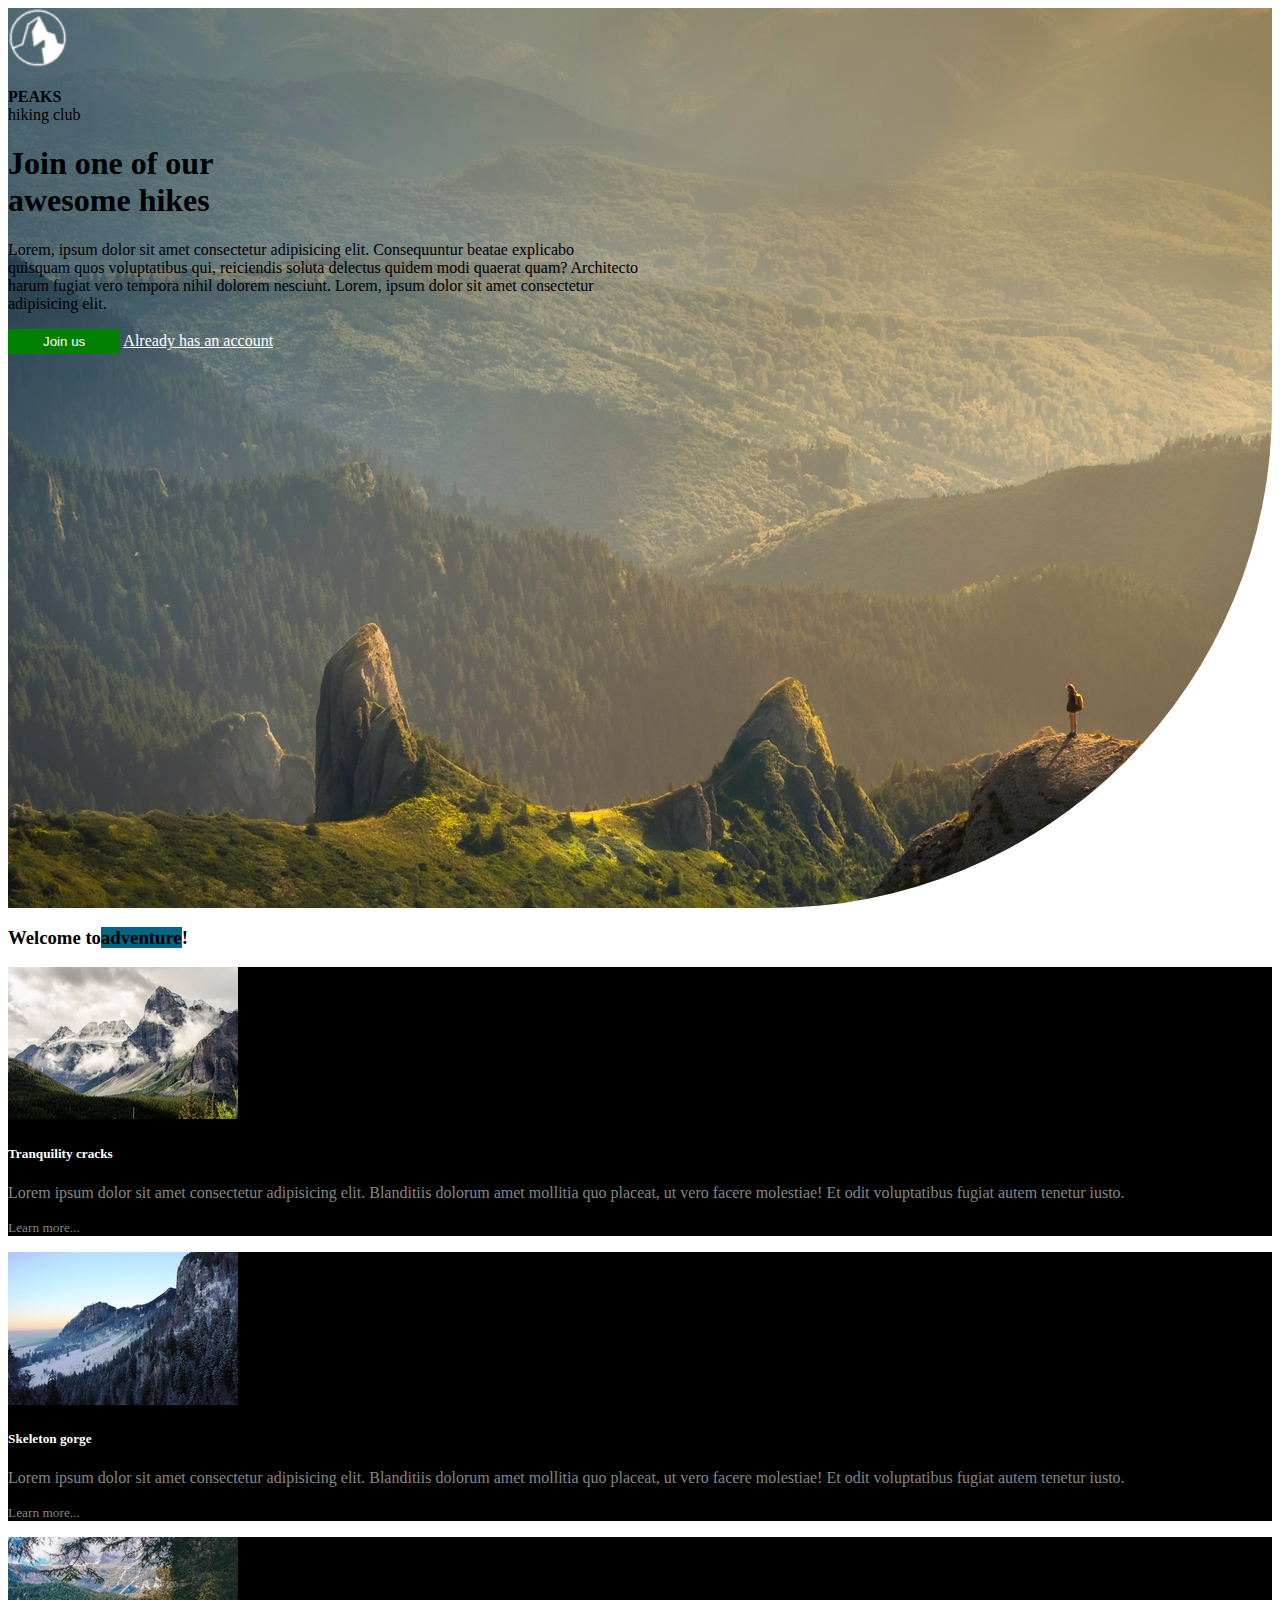
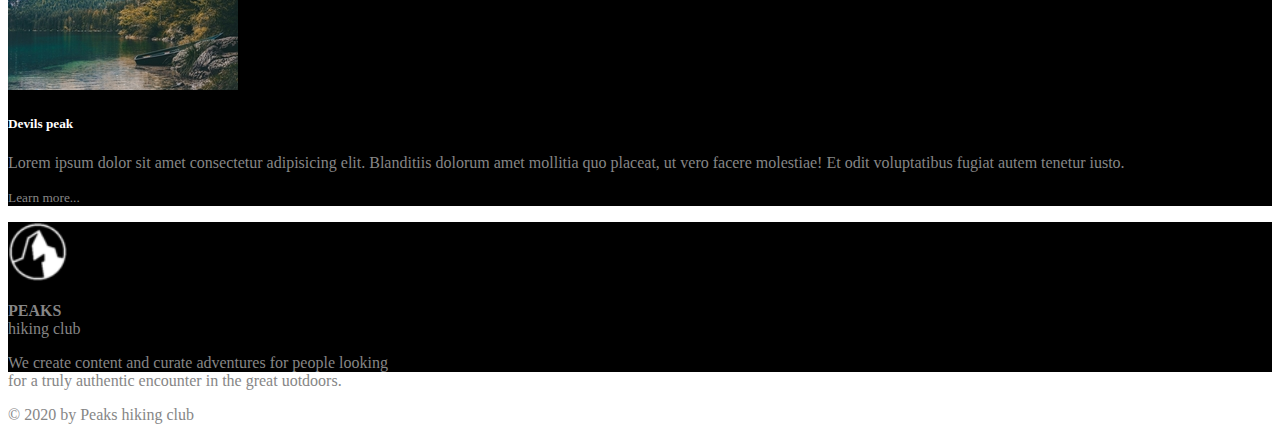
<file: Peaks/Peaks.html>
<!DOCTYPE html>
<html lang="en">

<head>
    <meta charset="UTF-8">
    <meta http-equiv="X-UA-Compatible" content="IE=edge">
    <meta name="viewport" content="width=device-width, initial-scale=1.0">
    <title>Peaks</title>
    <link href="https://cdn.jsdelivr.net/npm/bootstrap@5.2.0-beta1/dist/css/bootstrap.min.css" rel="stylesheet" integrity="sha384-0evHe/X+R7YkIZDRvuzKMRqM+OrBnVFBL6DOitfPri4tjfHxaWutUpFmBp4vmVor" crossorigin="anonymous">
    <script src="https://cdn.jsdelivr.net/npm/bootstrap@5.1.3/dist/js/bootstrap.bundle.min.js" integrity="sha384-ka7Sk0Gln4gmtz2MlQnikT1wXgYsOg+OMhuP+IlRH9sENBO0LRn5q+8nbTov4+1p" crossorigin="anonymous"></script>
    <link rel="stylesheet" type="text/css" href="style.css">
</head>

<body>
    <div class="container-fluid first">
        <div class="d-flex flex-row con-1">
            <img src="img/m-logo.png" class="image-fluid f1 mt-5 ms-5" alt="ph1">
            <p class="mt-5"><b><span class="bold">PEAKS</b></span><br>hiking club</p>
        </div>
        <div>
            <h1 class="mt-5 ms-5 bold">Join one of our <br>awesome hikes</h1>
        </div>
        <div>
            <p class="pol mt-5 ms-5">Lorem, ipsum dolor sit amet consectetur adipisicing elit. Consequuntur beatae explicabo quisquam quos voluptatibus qui, reiciendis soluta delectus quidem modi quaerat quam? Architecto harum fugiat vero tempora nihil dolorem nesciunt. Lorem,
                ipsum dolor sit amet consectetur adipisicing elit.</p>
        </div>
        <div class="bt">
            <button class="but1 mt-5 ms-5">Join us</button>
            <a class="ms-5 wl" href="#">Already has an account</a>
        </div>
    </div>
    <div>
        <h3 class="mt-5 text-center bold">Welcome to<span class="adv">adventure</span>!</h3>
    </div>
    <div class="container d-flex justify-content-center">
        <div class="row mt-5 col-9">
            <div class="card mb-3">
                <div class="row g-0">
                    <div class="col-md-3 d-flex justify-content-center">
                        <img src="img/m-2.jpg" class="img-fluid rounded-start align-self-center mt-4 mb-3" alt="ph2">
                    </div>
                    <div class="col-md-8">
                        <div class="card-body">
                            <h5 class="card-title tx-1 ms-1">Tranquility cracks</h5>
                            <p class="card-text tx-2 ms-1">Lorem ipsum dolor sit amet consectetur adipisicing elit. Blanditiis dolorum amet mollitia quo placeat, ut vero facere molestiae! Et odit voluptatibus fugiat autem tenetur iusto.
                            </p>
                            <p class="card-text ms-1 tx-2"><small>Learn more...</small></p>
                        </div>
                    </div>
                </div>
            </div>
        </div>
    </div>
    <div class="container d-flex justify-content-center">
        <div class="row mt-2 col-9">
            <div class="card mb-3">
                <div class="row g-0">
                    <div class="col-md-3  d-flex justify-content-center">
                        <img src="img/m-1.jpg" class="img-fluid rounded-start align-self-center mt-4  mb-3" alt="ph2">
                    </div>
                    <div class="col-md-8">
                        <div class="card-body">
                            <h5 class="card-title tx-1 ms-1">Skeleton gorge</h5>
                            <p class="card-text tx-2 ms-1">Lorem ipsum dolor sit amet consectetur adipisicing elit. Blanditiis dolorum amet mollitia quo placeat, ut vero facere molestiae! Et odit voluptatibus fugiat autem tenetur iusto.
                            </p>
                            <p class="card-text ms-1 tx-2"><small>Learn more...</small></p>
                        </div>
                    </div>
                </div>
            </div>
        </div>
    </div>
    <div class="container d-flex justify-content-center">
        <div class="row mt-2 col-9">
            <div class="card mb-3">
                <div class="row g-0">
                    <div class="col-md-3  d-flex justify-content-center">
                        <img src="img/m-3.jpg" class="img-fluid rounded-start align-self-center mt-4 mb-3" alt="ph2">
                    </div>
                    <div class="col-md-8">
                        <div class="card-body">
                            <h5 class="card-title tx-1 ms-1">Devils peak</h5>
                            <p class="card-text tx-2 ms-1">Lorem ipsum dolor sit amet consectetur adipisicing elit. Blanditiis dolorum amet mollitia quo placeat, ut vero facere molestiae! Et odit voluptatibus fugiat autem tenetur iusto.
                            </p>
                            <p class="card-text ms-1 tx-2"><small>Learn more...</small></p>
                        </div>
                    </div>
                </div>
            </div>
        </div>
    </div>
    <div class="container-fluid d-flex flex-row justify-content-around align-items-center last">
        <div class="d-flex flex-row con-1 col-12 col-md-4">
            <img src="img/m-logo.png" class="image-fluid f1" alt="ph1">
            <p><b><span class="bold">PEAKS</b></span><br>hiking club</p>
        </div>
        <div class="col-12 col-md-4">
            <p>We create content and curate adventures for people looking<br>for a truly authentic encounter in the great uotdoors.</p>
        </div>
        <div class="col-12 col-md-4">
            <p>&copy; 2020 by Peaks hiking club</p>
        </div>
    </div>
</body>

</html>
</file>
<file: style.css>
/* main */
body {
    background-color: rgb(236, 255, 254);
}

.big {
    width: 60%;
    margin: 60px auto;
    box-sizing: border-box;
    background-color: white;
    box-shadow: 1px 1px 10px 5px rgb(158, 153, 158, 0.623);
}
.oz {
    width: 440px;
    height: 580px;
}
.portfol {
    text-decoration: none;
}
.portfol:hover {
    font-size: large;
}
.soc {
    height: 50px;
    width: 50px;
    border-radius: 50%;
}

.soc:hover {
    position: relative;
    top: -10px;
    transition: 2s;
}
.con_3 {
    margin-top: 70px;
}
/* portfolio */
.c-1 {
    display: flex;
    flex-direction: row;
    justify-content: space-around;
    margin-top: 15px;
}
.c-2 {
    display: flex;
    flex-direction: row;
    justify-content: space-around;
    margin-top: 15px;
}
.card {
    border: 2px solid black;
}
.btn {
    border: 1px solid black;
    color: black;
    display: flex;
    justify-content: center;
    border-radius: 0%;
}
.btn:hover {
    background-color: black;
    color: white;
}
@media only screen and (min-width: 771px) and (max-width: 1356px)
/*Main*/
{
    .big {
        display: flex;
        flex-direction: column !important;
        width: 70%;
    }
    .oze {
        margin-left: auto;
        margin-right: auto;
    }
   
    .con_3 {
        margin-bottom: 10px;
    }
}
@media only screen and (min-width: 560px) and (max-width: 770px)
/*Main*/
{
    .big {
        display: flex;
        flex-direction: column !important;
        width: 70%;
    }
    .oz {
        width: 381px;
        height: 530px;
    }
    .oze {
        margin-left: auto;
        margin-right: auto;
    }
   
    .con_3 {
        margin-bottom: 10px;
    }
}
@media only screen and (min-width: 481px) and (max-width: 559px)
/*Main*/
{
    .big {
        display: flex;
        flex-direction: column !important;
        width: 70%;
    }
    .oz {
        width: 337px;
        height: 470px;
    }
    .oze {
        margin-left: auto;
        margin-right: auto;
    }
   .con_2 {
    margin-left: 20px !important;
   }
    .con_3 {
        margin-bottom: 10px;
    }
}
    
@media only screen and (min-width: 768px) and (max-width: 1024px)
/*Portfolio*/
{
    .c-2 {
        flex-direction: column;
        align-items: center;
    }
    .card-4, .card-5 {
        margin-top: 15px;
    }
}
@media only screen and (min-width: 1px) and (max-width: 769px)
/* Portfolio */
{
    .c-1 {
        flex-direction: column;
        align-items: center;
    }
    .c-2 {
        flex-direction: column;
        align-items: center;
    }
    
    .card-2, .card-4, .card-5 {
        margin-top: 15px;
    }
}
</file>
<file: Bjola/style.css>
* {
    margin: 0;
    padding: 0;
}

body {
    background-color: gainsboro;
}

.first {
    display: flex;
    justify-content: space-between;
    align-items: center;
    gap: 20px;
}

.ex {
    width: 80%;
    margin: 10px auto;
    box-sizing: border-box;
    /* text-align: justify; */
    background-color: white;
}

.big {
    display: flex;
    flex-direction: column;
    font-size: x-large;
}

.tem {
    color: gray;
    font-size: medium;
}

.second {
    background-color: #ffa500;
    width: 100%;
    height: 100px;
    display: flex;
    align-items: center;
    justify-content: space-around;
    margin-bottom: 50px;
}

a {
    text-decoration: none;
    color: white;
    font-size: x-large;
}

.third {
    width: 100%;
}

img {
    width: 100%;
    height: 470px;
}
</file>
<file: Black_sea/style.css>
* {
    margin: 0;
    padding: 0;
    color: white;
    box-sizing: border-box;
}

.menu {
    background-color: rgb(41, 112, 89);
    height: 13vh;
    width: 100%;
    display: flex;
    justify-content: space-around;
    align-items: center;
}

.m2 {
    display: flex;
    flex-direction: row;
    gap: 50px;
}

a {
    text-decoration: none;
}

.sea {
    background-image: url(Layer1.png);
    background-size: cover;
    width: 100%;
    height: 100vh;
    display: flex;
    flex-direction: column;
    justify-content: center;
    text-align: center;
    align-items: center;
}

.hh1 {
    font-size: 50px;
}

.but {
    margin-top: 20px;
    border: 2px solid white;
    padding: 5px 20px 5px 20px;
    border-radius: 5px;
    font-weight: bold;
}

.small {
    background-color: black;
    width: 100%;
    height: 50vh;
    display: flex;
    flex-direction: column;
    align-items: center;
    justify-content: center;
    text-align: center;
}

.s2 {
    margin-top: 30px;
    margin-bottom: 30px;
}

.s3 {
    width: 60%;
    display: flex;
    flex-direction: row;
    justify-content: space-between;
}

.blocks-3 {
    display: flex;
    flex-direction: column;
    background-color: black;
    width: 100%;
    align-items: center;
}

.block {
    display: flex;
    flex-direction: column;
    width: 85%;
    height: 400px;
    align-items: center;
    justify-content: center;
    border-radius: 25px;
    padding-left: 50px;
    padding-right: 50px;
}

.ava {
    width: 150px;
    height: 140px;
    border-radius: 50%;
    border: 4px solid white;
}

.name {
    margin-top: 10px;
    margin-bottom: 10px;
}

.one {
    background-color: rgb(129, 233, 127);
}

.two {
    background-color: rgb(142, 82, 221);
    margin-top: 50px;
}

.three {
    background-color: rgb(249, 76, 76);
    margin-top: 50px;
}

.last {
    background-color: black;
    width: 100%;
    height: 250px;
    display: flex;
    flex-direction: column;
    align-items: center;
}

.emblem {
    display: flex;
    flex-direction: row;
    margin-top: 135px;
}

.pict {
    width: 30px;
    height: 30px;
    border: 1px solid white;
}

.it {
    margin-top: 30px;
}

@media only screen and (min-width: 768px) and (max-width: 1024px)
/* ПЛАНШЕТ*/

{
    .menu {
        height: 10vh;
    }
    .m2 {
        gap: 30px;
    }
    .hh1 {
        font-size: 30px;
    }
    .but {
        margin-top: 14px;
        padding: 3.5px 14px 3.5px 14px;
    }
    .s2 {
        margin: 21px 25px 21px 25px;
    }
    .s3 {
        width: 95%;
    }
    .s3>img {
        height: 40px;
        width: 40px;
    }
    .block {
        width: 90%;
        border-radius: 15px;
        padding-left: 30px;
        padding-right: 30px;
    }
    .ava {
        width: 130px;
        height: 120px;
    }
    .two {
        margin-top: 30px;
    }
    .three {
        margin-top: 30px;
    }
    .emblem {
        margin-top: 115px;
    }
    .it {
        margin-top: 20px;
    }
}

@media only screen and (min-width: 481px) and (max-width: 767px) {
    .menu {
        height: 8vh;
        font-size: xx-small;
    }
    .m2 {
        gap: 25px;
    }
    .hh1 {
        font-size: 30px;
    }
    .but {
        margin-top: 10px;
        padding: 3.5px 15px 3.5px 15px;
    }
    .small {
        font-size: x-small;
    }
    .s3>img {
        height: 25px;
        width: 25px;
    }
    .block {
        width: 90%;
        border-radius: 15px;
        padding-left: 15px;
        padding-right: 15px;
        height: 450px;
        font-size: smaller;
    }
    .ava {
        width: 100px;
        height: 90px;
        border: 2px solid white;
    }
    .two {
        margin-top: 20px;
    }
    .three {
        margin-top: 20px;
    }
    .emblem {
        margin-top: 100px;
    }
    .it {
        margin-top: 10px;
    }
}

@media only screen and (min-width: 320px) and (max-width: 480px) {
    /* СМАРТФОН */
    .menu {
        height: 8vh;
        font-size: xx-small;
    }
    .m2 {
        gap: 20px;
    }
    .hh1 {
        font-size: 25px;
    }
    .but {
        margin-top: 10px;
        padding: 2.5px 10px 2.5px 10px;
    }
    .small {
        font-size: x-small;
    }
    .s2 {
        margin: 15px 19px 15px 19px;
    }
    .s3>img {
        height: 15px;
        width: 15px;
    }
    .block {
        width: 90%;
        border-radius: 15px;
        padding-left: 15px;
        padding-right: 15px;
        height: 450px;
        font-size: smaller;
    }
    .ava {
        width: 70px;
        height: 60px;
        border: 2px solid white;
    }
    .two {
        margin-top: 20px;
    }
    .three {
        margin-top: 20px;
    }
    .emblem {
        margin-top: 100px;
    }
    .it {
        margin-top: 10px;
    }
}
</file>
<file: Creator/style.css>
* {
    margin: 0;
    padding: 0;
}

.menu {
    border-top: 1px solid gainsboro;
    box-shadow: 0 0 10px 0 rgb(31, 30, 30);
}

.shad {
    box-shadow: 1px 1px 10px 5px rgb(158, 153, 158, 0.623);
}

.big {
    background: linear-gradient(180deg, rgba(224, 161, 10, 1) 0%, rgba(18, 6, 254, 0.4906337535014006) 100%);
}

.banner {
    width: calc(100% - 50px);
    background-color: rgb(244, 248, 250);
}

.eng {
    font-size: large;
    letter-spacing: 3px;
    word-spacing: 5px;
    text-shadow: 1px 9px 1.5px rgba(118, 205, 215, 0.7);
    animation-duration: 3s;
    animation-name: myy;
}

@keyframes myy {
    from {
        transform: rotate(45deg);
    }
    to {
        transform: rotate(0deg);
    }
}

.wh {
    color: skyblue;
    font-weight: lighter;
}

.pad {
    padding-left: 20px;
    padding-right: 20px;
    font-style: italic;
}

.imggg {
    width: 100%;
}

.texttt {
    color: skyblue;
}

.texttt:hover {
    color: white;
    background-color: skyblue;
}

.bkkk {
    background-color: rgb(244, 248, 250);
}

.ooone {
    background-color: white;
}

.tttwo {
    color: white;
    background-color: skyblue;
}

.ittt {
    font-style: italic;
}

.wwu {
    color: lightskyblue;
    font-weight: lighter;
}

.formm {
    border: none;
    border-bottom: 2px solid lightskyblue;
    border-radius: 0;
}

.formmmm {
    border-radius: 0;
}

.buttt {
    padding: 10px;
    border: 2px solid lightskyblue;
    background-color: none;
    width: 120px;
    color: lightskyblue;
}

.myyy-t {
    color: rgb(106, 106, 106);
}

.formm::placeholder,
.formmmm::placeholder {
    font-weight: lighter;
}

.formm:focus,
.formmmm:focus {
    background-color: lightskyblue;
}

.formm:focus::placeholder,
.formmmm:focus::placeholder {
    color: white;
}
</file>
<file: Peaks/style.css>
.first {
    background-image: url(img/m-h-day.jpg);
    width: 100%;
    height: 100vh;
    border-bottom-right-radius: 500px;
}

.f1 {
    width: 60px;
    height: 60px;
}

.pol {
    width: 50%;
}

.but1 {
    border: none;
    color: white;
    background-color: green;
    padding-top: 5px;
    padding-bottom: 5px;
    padding-left: 35px;
    padding-right: 35px;
}

.wl {
    color: white;
}

.bold {
    font-weight: bold;
}

.adv {
    background-color: rgb(1, 102, 133);
}

.card {
    background-color: black;
}

.tx-1 {
    color: white;
}

.tx-2 {
    color: rgb(134, 134, 134);
}

.last {
    background-color: black;
    color: rgb(134, 134, 134);
    width: 100%;
    height: 150px;
}

@media only screen and (min-width: 800px) and (max-width: 1024px) {
    .last {
        display: flex;
        justify-content: space-between !important;
    }
}

@media only screen and (min-width: 481px) and (max-width: 799px) {
    .last {
        display: flex;
        flex-direction: column !important;
        font-size: small;
    }
    .llast {
        text-align: start !important;
    }
    .f1 {
        width: 40px;
        height: 40px;
    }
    .tx-2 {
        font-size: small;
    }
    .tx-1 {
        font-size: medium;
    }
}

@media only screen and (min-width: 320px) and (max-width: 480px) {
    .last {
        display: flex;
        flex-direction: column !important;
        height: 300px;
    }
    .f1 {
        width: 30px;
        height: 30px;
    }
    .tx-2 {
        font-size: small;
    }
    .tx-1 {
        font-size: medium;
    }
    .bold {
        font-size: larger;
    }
    .pol {
        font-size: small;
    }
    .bt {
        font-size: small;
    }
    .wl {
        color: black;
    }
}
</file>
